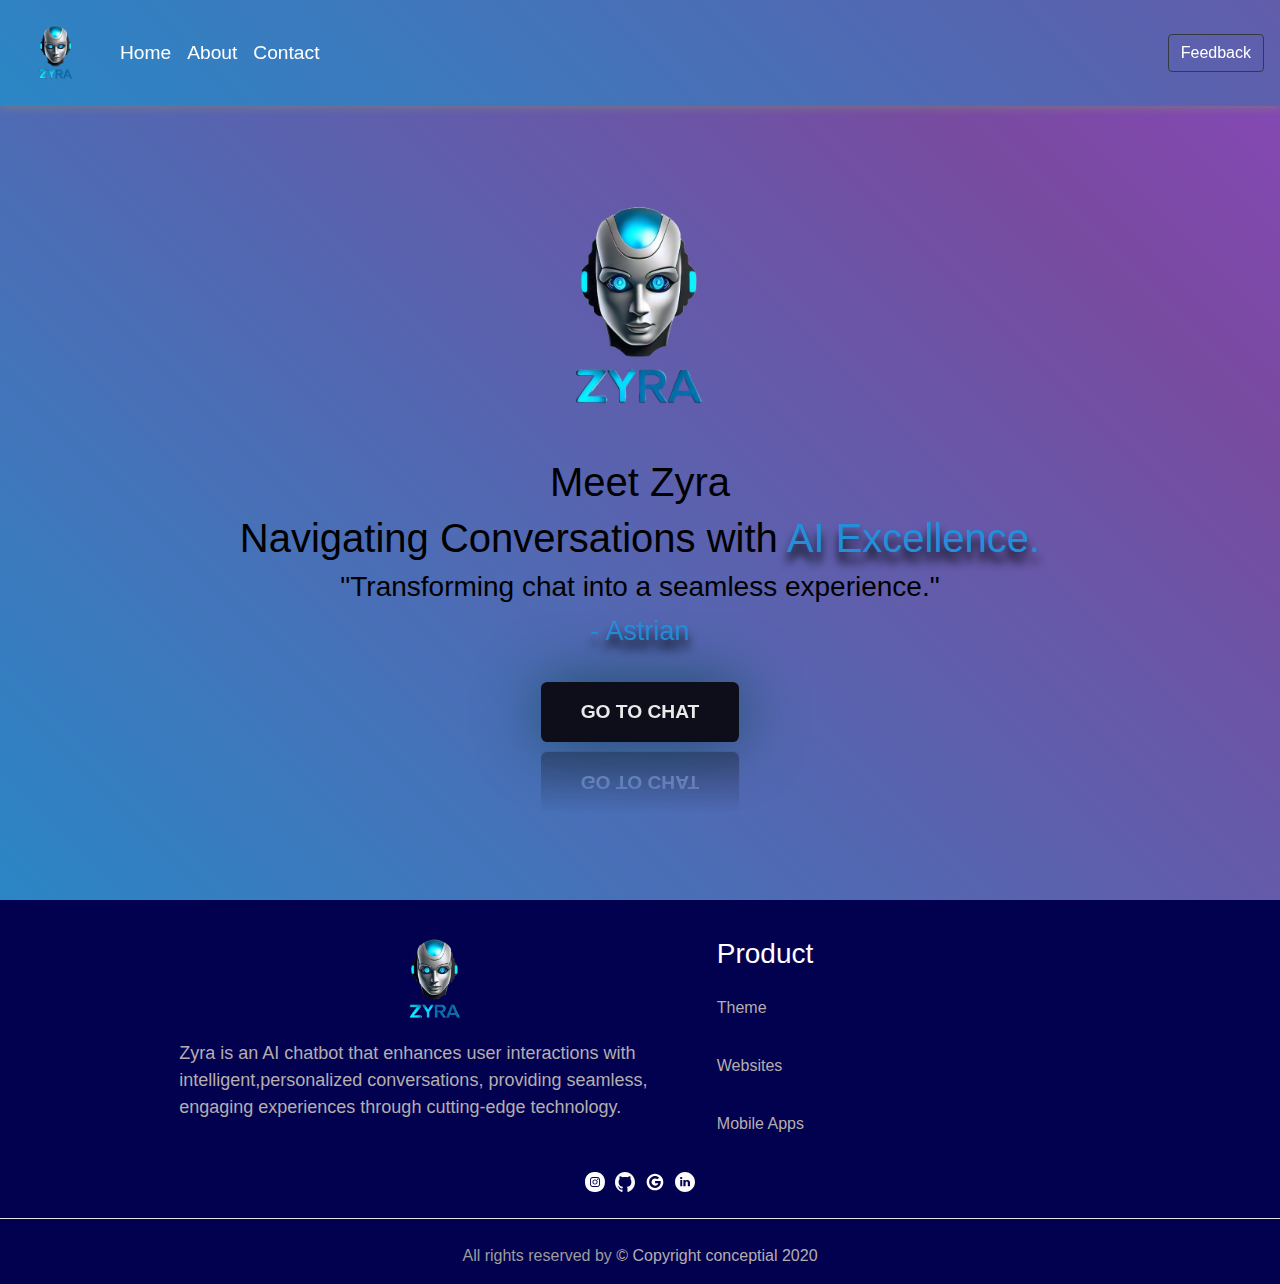
<file: index.html>
<!DOCTYPE html>
<html lang="en">
<head>
    <meta charset="UTF-8">
  
    <meta content="width=device-width, initial-scale=1" name="viewport" />
    <link href="https://stackpath.bootstrapcdn.com/bootstrap/4.5.2/css/bootstrap.min.css" rel="stylesheet">
    <link rel="stylesheet" href="/asset/css/styles.css">
    <link rel="stylesheet" href="/asset/css/footer.css">

    <title>Zyra</title>
</head>
<body>
<header class="main-body"> 
  <nav class="navbar navbar-expand-lg navbar-light bg-light head">
    <a class="navbar-brand a-main" href="#"><img src="/asset/images/img8.png" alt=""></a>
    <button class="navbar-toggler" type="button" data-toggle="collapse" data-target="#navbarSupportedContent" aria-controls="navbarSupportedContent" aria-expanded="false" aria-label="Toggle navigation">
      <span class="navbar-toggler-icon"></span>
    </button>
  
    <div class="collapse navbar-collapse" id="navbarSupportedContent">
      <ul class="navbar-nav mr-auto">
        <li class="nav-item active">
          <a class="nav-link" href="/index.html">Home <span class="sr-only">(current)</span></a>
        </li>
        <li class="nav-item">
          <a class="nav-link" href="/Pages/about.html">About</a>
        </li>
        <li class="nav-item">
          <a class="nav-link" href="/Pages/contact.html">Contact</a>
        </li>
      </ul>
      <form class="form-inline my-2 my-lg-0">
        <button class="btn btn-outline-dark my-2 my-sm-0" type="submit"><a href="/Pages/feedback.html" style="text-decoration: none;">Feedback</a></button>
     </form>
    </div>
</nav>
</header>
<section>
  <div class="section1">
    <img src="/asset/images/img8.png" class="img-fluid" alt="Responsive image">
    <h1>Meet Zyra</h1>
    <h1 class="cl1">Navigating Conversations with <span>AI&nbsp;Excellence.</span></h1>
    <h3>"Transforming chat into a seamless experience."</h3>
    <span id="astro">- Astrian </span>
    <a href="/Pages/chat.html"><button class="btn">
      Go to Chat 
    </button></a>
  </div>

</section>

<footer>
  <div class="main-nihala">
    <div class="up">
      <div class="a">
        <a href="#"><img src="/asset/images/img8.png" alt=""></a>
        <p class="para">Zyra is an AI chatbot that enhances user interactions with intelligent,personalized conversations, providing seamless, engaging experiences through cutting-edge technology.</p>
        <p class="para"></p>
        <p class="para"></p>      
      </div>
      <div class="b">
        <h3>Product</h3>
        <p><a href="/Pages/product.html">Theme</a></p>
        <p><a href="/Pages/product.html">Websites</a></p>
        <p><a href="/Pages/product.html">Mobile Apps</a></p>
      </div>
    </div>
    <div class="d">
        <a href="#"><img src="/asset/images/instagram-f-svgrepo-com.svg" alt=""></a>
        <a href="#"><img src="/asset/images/github-142-svgrepo-com.svg" alt=""></a>
        <a href="#"><img src="/asset/images/google-alt-svgrepo-com.svg" alt=""></a>
        <a href="#"><img src="/asset/images/linkedin-round-svgrepo-com.svg" alt=""></a>
  </div>
  <div class="pad"></div>
  <hr style="margin: 0;">
  <div class="pad"></div>

  <div class="copy"> 
    <p>All rights reserved by <a href="#">© Copyright conceptial 2020</a></p>
  </div>
</div>
</footer>

<script src="https://code.jquery.com/jquery-3.5.1.slim.min.js"></script>
<script src="https://cdn.jsdelivr.net/npm/@popperjs/core@2.9.3/dist/umd/popper.min.js"></script>
<script src="https://stackpath.bootstrapcdn.com/bootstrap/4.5.2/js/bootstrap.min.js"></script>
</body>
</html>
</file>
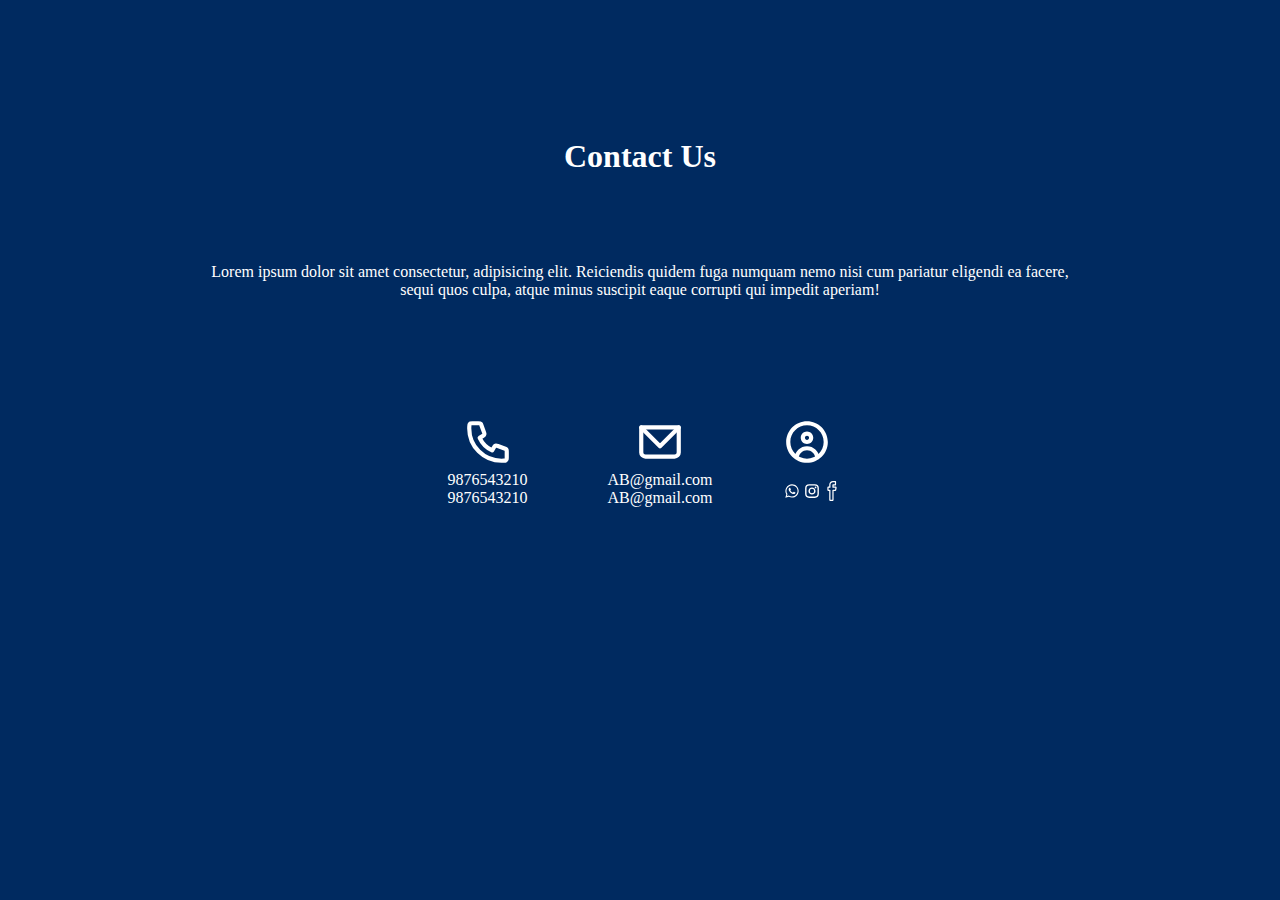
<file: contact.html>
<!DOCTYPE html>
<html lang="en">
<head>
    <meta charset="UTF-8">
    <meta name="viewport" content="width=device-width, initial-scale=1.0">
    <title>Document</title>
    <link rel="stylesheet" href="/assest/css/contact.css">
</head>
<body>
    <div class="main">
        <div class="page">
            <h1>Contact Us</h1>
            <p>Lorem ipsum dolor sit amet consectetur, adipisicing elit. Reiciendis quidem fuga numquam nemo nisi cum pariatur eligendi ea facere, <br> sequi quos culpa, atque minus suscipit eaque corrupti qui impedit aperiam!</p>
             <div class="types">
                <ul class="contacts">
                    <li class="item item1"><svg width="50px" height="50px" viewBox="0 0 24 24" fill="none" xmlns="http://www.w3.org/2000/svg"><g id="SVGRepo_bgCarrier" stroke-width="0"></g><g id="SVGRepo_tracerCarrier" stroke-linecap="round" stroke-linejoin="round"></g><g id="SVGRepo_iconCarrier"> <path d="M3 5.5C3 14.0604 9.93959 21 18.5 21C18.8862 21 19.2691 20.9859 19.6483 20.9581C20.0834 20.9262 20.3009 20.9103 20.499 20.7963C20.663 20.7019 20.8185 20.5345 20.9007 20.364C21 20.1582 21 19.9181 21 19.438V16.6207C21 16.2169 21 16.015 20.9335 15.842C20.8749 15.6891 20.7795 15.553 20.6559 15.4456C20.516 15.324 20.3262 15.255 19.9468 15.117L16.74 13.9509C16.2985 13.7904 16.0777 13.7101 15.8683 13.7237C15.6836 13.7357 15.5059 13.7988 15.3549 13.9058C15.1837 14.0271 15.0629 14.2285 14.8212 14.6314L14 16C11.3501 14.7999 9.2019 12.6489 8 10L9.36863 9.17882C9.77145 8.93713 9.97286 8.81628 10.0942 8.64506C10.2012 8.49408 10.2643 8.31637 10.2763 8.1317C10.2899 7.92227 10.2096 7.70153 10.0491 7.26005L8.88299 4.05321C8.745 3.67376 8.67601 3.48403 8.55442 3.3441C8.44701 3.22049 8.31089 3.12515 8.15802 3.06645C7.98496 3 7.78308 3 7.37932 3H4.56201C4.08188 3 3.84181 3 3.63598 3.09925C3.4655 3.18146 3.29814 3.33701 3.2037 3.50103C3.08968 3.69907 3.07375 3.91662 3.04189 4.35173C3.01413 4.73086 3 5.11378 3 5.5Z" stroke="white" stroke-width="2" stroke-linecap="round" stroke-linejoin="round"></path> </g></svg> <br> 9876543210 <br> 9876543210</li>
                    <li class="item item2"><svg width="50px" height="50px" viewBox="0 0 24 24" fill="none" xmlns="http://www.w3.org/2000/svg"><g id="SVGRepo_bgCarrier" stroke-width="0"></g><g id="SVGRepo_tracerCarrier" stroke-linecap="round" stroke-linejoin="round"></g><g id="SVGRepo_iconCarrier"> <g clip-path="url(#clip0_429_11225)"> <path d="M3 5H21V17C21 18.1046 20.1046 19 19 19H5C3.89543 19 3 18.1046 3 17V5Z" stroke="white"  stroke-width="2" stroke-linecap="round" stroke-linejoin="round"></path> <path d="M3 5L12 14L21 5" stroke="white" stroke-width="2" stroke-linecap="round" stroke-linejoin="round"></path> </g> <defs> <clipPath id="clip0_429_11225"> <rect width="24" height="24" fill="white"></rect> </clipPath> </defs> </g></svg> <br> AB@gmail.com <br> AB@gmail.com</li>
                    <li class="item item3"><svg width="50px" height="50px" viewBox="0 0 24 24" fill="none" xmlns="http://www.w3.org/2000/svg"><g id="SVGRepo_bgCarrier" stroke-width="0"></g><g id="SVGRepo_tracerCarrier" stroke-linecap="round" stroke-linejoin="round"></g><g id="SVGRepo_iconCarrier"> <path d="M6.02958 19.4012C5.97501 19.9508 6.3763 20.4405 6.92589 20.4951C7.47547 20.5497 7.96523 20.1484 8.01979 19.5988L6.02958 19.4012ZM15.9802 19.5988C16.0348 20.1484 16.5245 20.5497 17.0741 20.4951C17.6237 20.4405 18.025 19.9508 17.9704 19.4012L15.9802 19.5988ZM20 12C20 16.4183 16.4183 20 12 20V22C17.5228 22 22 17.5228 22 12H20ZM12 20C7.58172 20 4 16.4183 4 12H2C2 17.5228 6.47715 22 12 22V20ZM4 12C4 7.58172 7.58172 4 12 4V2C6.47715 2 2 6.47715 2 12H4ZM12 4C16.4183 4 20 7.58172 20 12H22C22 6.47715 17.5228 2 12 2V4ZM13 10C13 10.5523 12.5523 11 12 11V13C13.6569 13 15 11.6569 15 10H13ZM12 11C11.4477 11 11 10.5523 11 10H9C9 11.6569 10.3431 13 12 13V11ZM11 10C11 9.44772 11.4477 9 12 9V7C10.3431 7 9 8.34315 9 10H11ZM12 9C12.5523 9 13 9.44772 13 10H15C15 8.34315 13.6569 7 12 7V9ZM8.01979 19.5988C8.22038 17.5785 9.92646 16 12 16V14C8.88819 14 6.33072 16.3681 6.02958 19.4012L8.01979 19.5988ZM12 16C14.0735 16 15.7796 17.5785 15.9802 19.5988L17.9704 19.4012C17.6693 16.3681 15.1118 14 12 14V16Z" fill="white"></path> </g></svg> <br>
                        <ul class="social">
                            <li class="media"><a href=""><svg width="20px" height="20px" viewBox="0 0 24 24" fill="white" xmlns="http://www.w3.org/2000/svg"><g id="SVGRepo_bgCarrier" stroke-width="0"></g><g id="SVGRepo_tracerCarrier" stroke-linecap="round" stroke-linejoin="round"></g><g id="SVGRepo_iconCarrier"> <path d="M17.6 6.31999C16.8669 5.58141 15.9943 4.99596 15.033 4.59767C14.0716 4.19938 13.0406 3.99622 12 3.99999C10.6089 4.00135 9.24248 4.36819 8.03771 5.06377C6.83294 5.75935 5.83208 6.75926 5.13534 7.96335C4.4386 9.16745 4.07046 10.5335 4.06776 11.9246C4.06507 13.3158 4.42793 14.6832 5.12 15.89L4 20L8.2 18.9C9.35975 19.5452 10.6629 19.8891 11.99 19.9C14.0997 19.9001 16.124 19.0668 17.6222 17.5816C19.1205 16.0965 19.9715 14.0796 19.99 11.97C19.983 10.9173 19.7682 9.87634 19.3581 8.9068C18.948 7.93725 18.3505 7.05819 17.6 6.31999ZM12 18.53C10.8177 18.5308 9.65701 18.213 8.64 17.61L8.4 17.46L5.91 18.12L6.57 15.69L6.41 15.44C5.55925 14.0667 5.24174 12.429 5.51762 10.8372C5.7935 9.24545 6.64361 7.81015 7.9069 6.80322C9.1702 5.79628 10.7589 5.28765 12.3721 5.37368C13.9853 5.4597 15.511 6.13441 16.66 7.26999C17.916 8.49818 18.635 10.1735 18.66 11.93C18.6442 13.6859 17.9355 15.3645 16.6882 16.6006C15.441 17.8366 13.756 18.5301 12 18.53ZM15.61 13.59C15.41 13.49 14.44 13.01 14.26 12.95C14.08 12.89 13.94 12.85 13.81 13.05C13.6144 13.3181 13.404 13.5751 13.18 13.82C13.07 13.96 12.95 13.97 12.75 13.82C11.6097 13.3694 10.6597 12.5394 10.06 11.47C9.85 11.12 10.26 11.14 10.64 10.39C10.6681 10.3359 10.6827 10.2759 10.6827 10.215C10.6827 10.1541 10.6681 10.0941 10.64 10.04C10.64 9.93999 10.19 8.95999 10.03 8.56999C9.87 8.17999 9.71 8.23999 9.58 8.22999H9.19C9.08895 8.23154 8.9894 8.25465 8.898 8.29776C8.8066 8.34087 8.72546 8.403 8.66 8.47999C8.43562 8.69817 8.26061 8.96191 8.14676 9.25343C8.03291 9.54495 7.98287 9.85749 8 10.17C8.0627 10.9181 8.34443 11.6311 8.81 12.22C9.6622 13.4958 10.8301 14.5293 12.2 15.22C12.9185 15.6394 13.7535 15.8148 14.58 15.72C14.8552 15.6654 15.1159 15.5535 15.345 15.3915C15.5742 15.2296 15.7667 15.0212 15.91 14.78C16.0428 14.4856 16.0846 14.1583 16.03 13.84C15.94 13.74 15.81 13.69 15.61 13.59Z" fill="white"></path> </g></svg></a></li>
                            <li class="media"><a href=""><svg fill="white" width="20px" height="20px" viewBox="0 0 32 32" xmlns="http://www.w3.org/2000/svg"><g id="SVGRepo_bgCarrier" stroke-width="0"></g><g id="SVGRepo_tracerCarrier" stroke-linecap="round" stroke-linejoin="round"></g><g id="SVGRepo_iconCarrier"><path d="M20.445 5h-8.891A6.559 6.559 0 0 0 5 11.554v8.891A6.559 6.559 0 0 0 11.554 27h8.891a6.56 6.56 0 0 0 6.554-6.555v-8.891A6.557 6.557 0 0 0 20.445 5zm4.342 15.445a4.343 4.343 0 0 1-4.342 4.342h-8.891a4.341 4.341 0 0 1-4.341-4.342v-8.891a4.34 4.34 0 0 1 4.341-4.341h8.891a4.342 4.342 0 0 1 4.341 4.341l.001 8.891z"></path><path d="M16 10.312c-3.138 0-5.688 2.551-5.688 5.688s2.551 5.688 5.688 5.688 5.688-2.551 5.688-5.688-2.55-5.688-5.688-5.688zm0 9.163a3.475 3.475 0 1 1-.001-6.95 3.475 3.475 0 0 1 .001 6.95zM21.7 8.991a1.363 1.363 0 1 1-1.364 1.364c0-.752.51-1.364 1.364-1.364z"></path></g></svg></a></li>
                            <li class="media"><a href=""><svg fill="white" xmlns="http://www.w3.org/2000/svg" preserveAspectRatio="xMidYMid" width="20px" height="20px" viewBox="0 0 14.906 32"><g id="SVGRepo_bgCarrier" stroke-width="0"></g><g id="SVGRepo_tracerCarrier" stroke-linecap="round" stroke-linejoin="round"></g><g id="SVGRepo_iconCarrier"> <path d="M14.874,11.167 L14.262,14.207 C14.062,15.208 13.100,15.992 12.072,15.992 L10.000,15.992 L10.000,30.000 C10.000,31.104 9.159,32.000 8.049,32.000 L5.030,32.000 C3.920,32.000 3.017,31.102 3.017,29.999 L3.017,15.992 L2.011,15.992 C0.901,15.992 -0.002,15.095 -0.002,13.991 L-0.002,10.990 C-0.002,9.887 0.901,8.989 2.011,8.989 L3.017,8.989 L3.017,6.003 C3.017,2.716 5.693,0.041 8.994,0.013 C9.015,0.012 9.033,0.001 9.055,0.001 L13.081,0.001 C13.636,0.001 14.000,0.448 14.000,1.000 L14.000,6.000 C14.000,6.553 13.636,7.004 13.081,7.004 L10.061,7.004 L10.060,8.989 L13.079,8.989 C13.645,8.989 14.167,9.228 14.509,9.644 C14.852,10.059 14.985,10.615 14.874,11.167 ZM9.092,10.990 C9.078,10.991 9.067,10.998 9.053,10.998 L9.053,10.998 C8.497,10.997 8.046,10.549 8.047,9.997 L8.047,9.990 C8.047,9.990 8.047,9.990 8.047,9.990 C8.047,9.990 8.047,9.990 8.047,9.990 L8.049,6.003 C8.049,5.450 8.499,5.003 9.055,5.003 L12.074,5.003 L12.074,2.002 L9.094,2.002 C9.077,2.002 9.063,2.011 9.045,2.011 C6.831,2.011 5.030,3.802 5.030,6.003 L5.030,10.005 C5.030,10.558 4.579,11.006 4.023,11.006 C3.996,11.006 3.973,10.992 3.946,10.990 L2.011,10.990 L2.011,13.991 L4.023,13.991 C4.579,13.991 5.030,14.439 5.030,14.992 C5.030,15.044 5.008,15.088 5.000,15.138 L5.000,30.000 L8.049,29.999 L8.049,15.002 C8.049,14.998 8.047,14.995 8.047,14.992 C8.047,14.439 8.497,13.991 9.053,13.991 L12.072,13.991 C12.145,13.991 12.275,13.886 12.288,13.816 L12.857,10.990 L9.092,10.990 Z"></path> </g></svg></a></li>
                        </ul>
                    </li>
                </ul>
            </div>

        </div>
    </div>
</body>
</html>
</file>
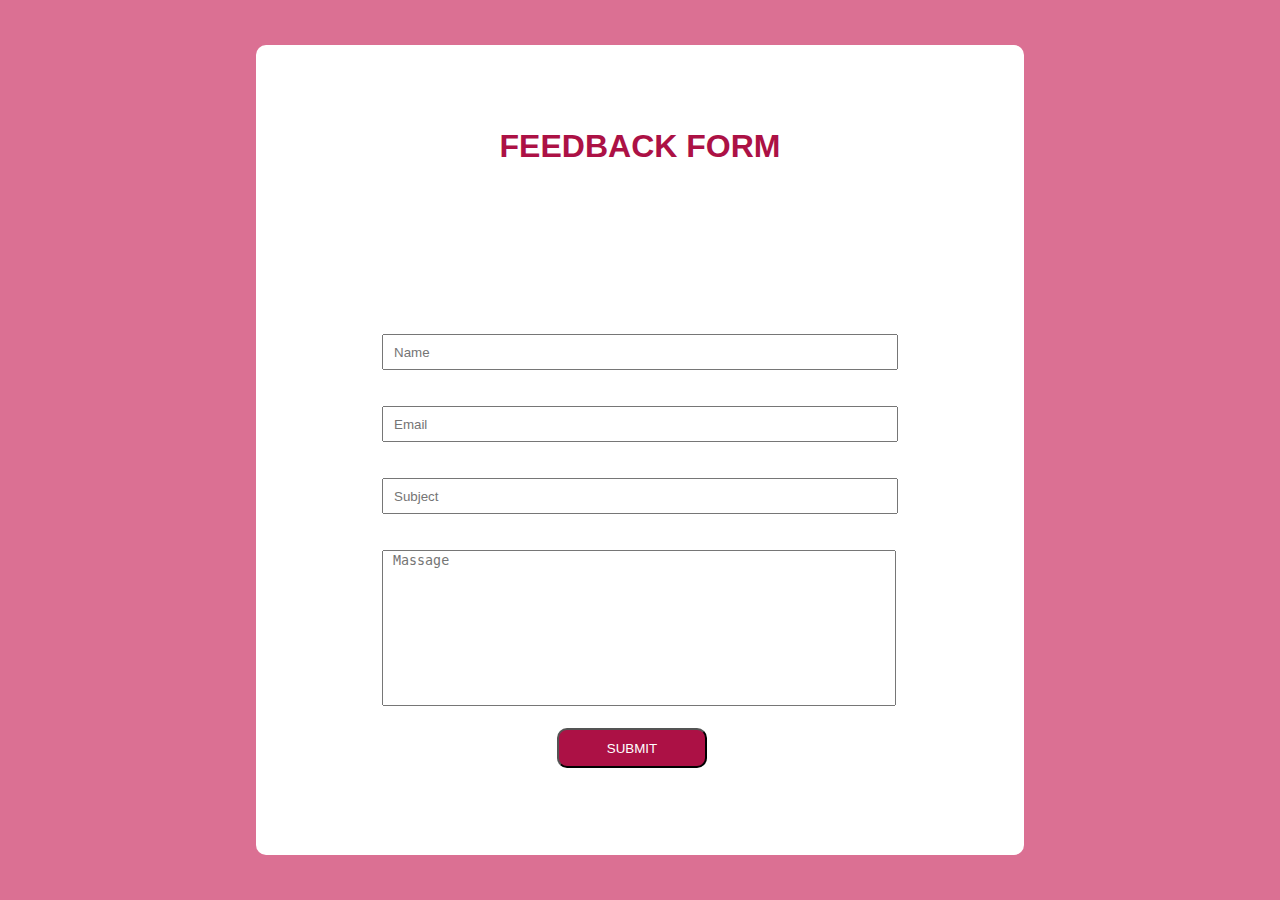
<file: feedback.html>
<!DOCTYPE html>
<html lang="en">
<head>
    <meta charset="UTF-8">
    <meta name="viewport" content="width=device-width, initial-scale=1.0">
    <title>Document</title>
    <link rel="stylesheet" href="/assest/css/feedback.css">
</head>
<body>
    <div class="main">
        <div class="box">
            <div class="form">
                <div class="bar1"><h1>FEEDBACK  FORM</h1></div>
                <div class="bar2">
                    <form>
                        <input class="text" type="text" placeholder="Name"><br><br><br>
                        <input class="text" type="text" placeholder="Email"><br><br><br>
                        <input class="text" type="text" placeholder="Subject"><br><br><br>
                        <textarea name="massage" id="massage" rows="10" placeholder="Massage"></textarea><br><br>
                        <button>SUBMIT</button>

                    </form>
                </div>

            </div>
        </div>
        

    </div>

    
</body>
</html>
</file>
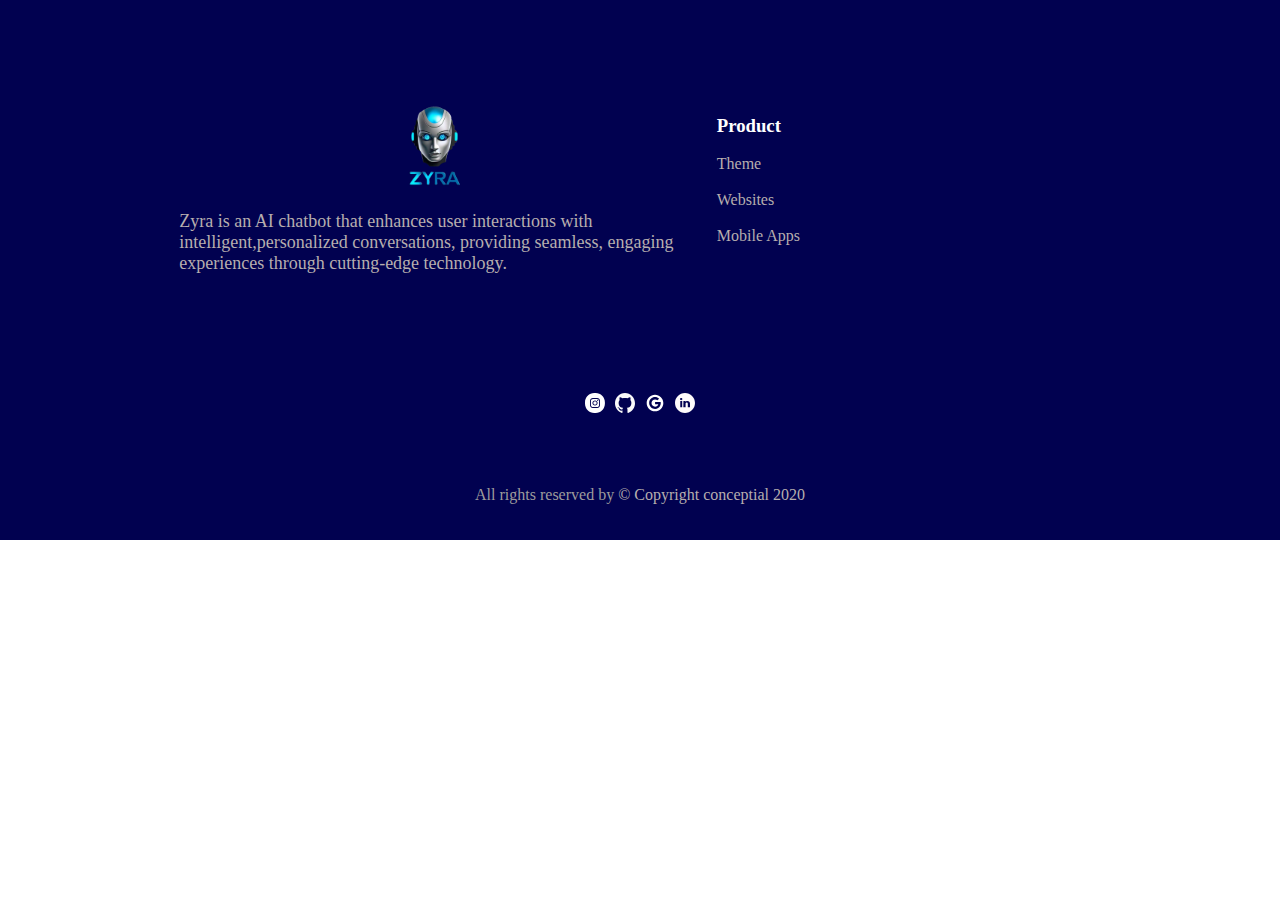
<file: footer.html>
<!DOCTYPE html>
<html lang="en">
<head>
    <meta charset="UTF-8">
    <meta name="viewport" content="width=device-width, initial-scale=1.0">
    <title>Document</title>
    <link rel="stylesheet" href="/assest/css/footer.css">
</head>
<body>
    <div class="main">
        <div class="up">
         <div class="a">
            <a href="#"><img src="/assest/images/img8.png" alt=""></a>
            <p class="para">Zyra is an AI chatbot that enhances user interactions with intelligent,personalized conversations, providing seamless, engaging experiences through cutting-edge technology.</p>
            <p class="para"></p>
            <p class="para"></p>
                 
                   
                  
                  
         </div>
         <div class="b">
            <h3>Product</h3>
            <p><a href="#">Theme</a></p>
            <p><a href="#">Websites</a></p>
            <p><a href="#">Mobile Apps</a></p>
         </div>

        </div>
        
        <div class="d">
            <a href="#"><img src="/assest/images/instagram-f-svgrepo-com.svg" alt=""></a>
            <a href="#"><img src="/assest/images/github-142-svgrepo-com.svg" alt=""></a>
            <a href="#"><img src="/assest/images/google-alt-svgrepo-com.svg" alt=""></a>
            <a href="#"><img src="/assest/images/linkedin-round-svgrepo-com.svg" alt=""></a>
      </div>
      <div class="copy"> <p>All rights reserved by <a href="#">© Copyright conceptial 2020</a></p></div>
    </div>
</body>
</html>
</file>
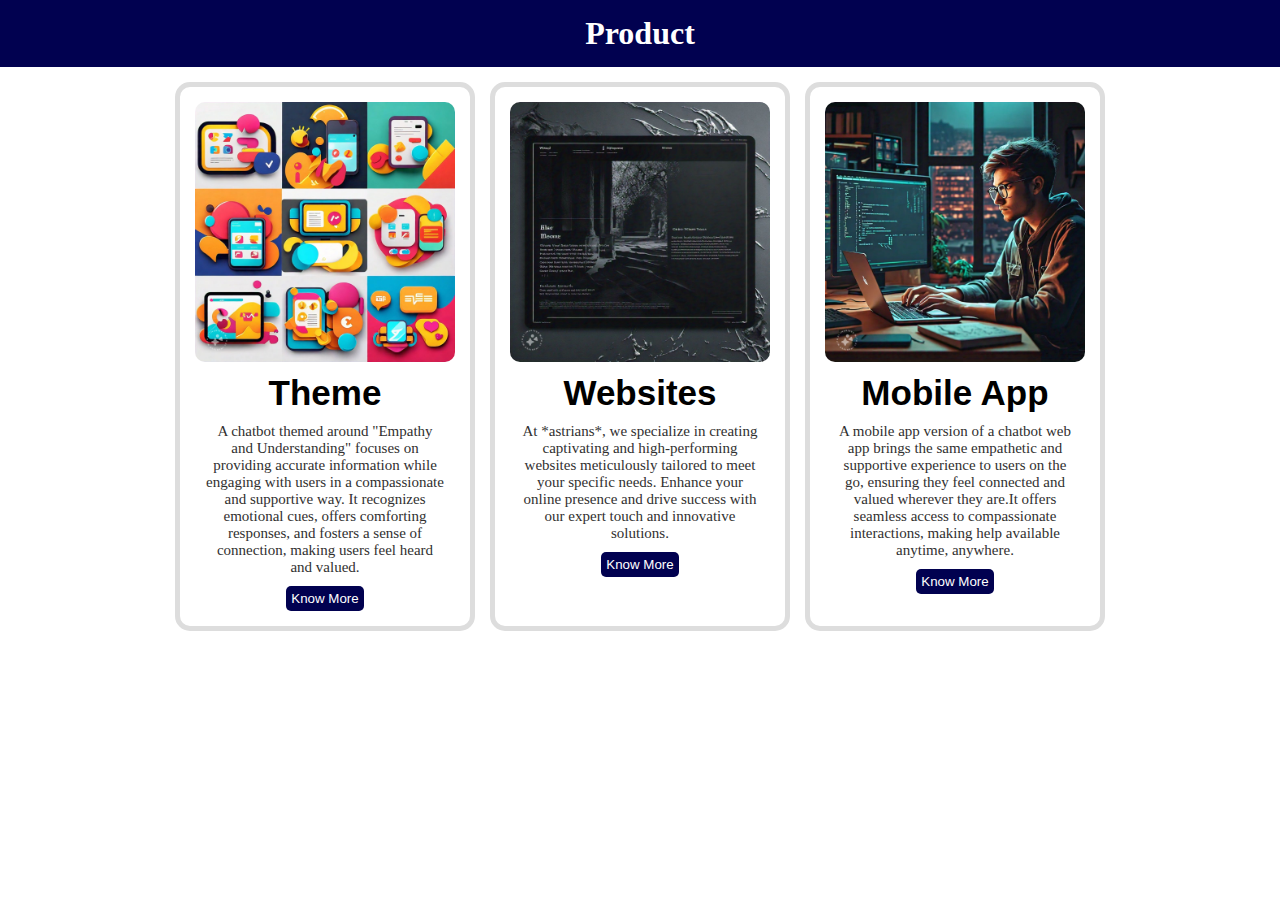
<file: product.html>
<!DOCTYPE html>
<html lang="en">
<head>
    <meta charset="UTF-8">
    <meta name="viewport" content="width=device-width">
    <title>Food Booking</title>
    <link rel="stylesheet" href="/">
    <style>
        * {
    margin: 0;
    padding: 0;
    box-sizing: border-box;
}

.main {
    background-color: rgb(1, 1, 80);
    color: #fff;
    text-align: center;
    padding: 15px;
}

.menu {
    display: flex;
    flex-wrap: wrap;
    justify-content: center;
    padding: 15px;
    gap: 15px;
}

.menu-item {
    border: 5px solid #ddd;
    border-radius: 15px;
    overflow: hidden;
    width: 300px;
    text-align: center;
    padding: 15px;
}

.menu-item img {
    width: 100%;
    border-radius: 10px;
}

.menu-item h2 {
    margin: 7px;
    font-size: 35px;
    font-family: 'Gill Sans', 'Gill Sans MT', Calibri, 'Trebuchet MS', sans-serif;
}

.menu-item p {
    font-size: 15px;
    margin: 10px;
    color: rgb(49, 48, 48);
}



button {
    background-color: rgb(1, 1, 80);
    border: none;
    color: #fff;
    padding:5px;
    border-radius: 5px;
    cursor: pointer;
}

@media (width < 750px) {
    .menu {
        flex-direction: column;
        align-items: center;
    }

    .menu-item {
        width: 100%;
    }
}
@media (width>425px) and (width< 1000px) {
    .menu-item3{
        width: 70%;
    }
}

    </style>

</head>
<body>
    <div class="main">
        <h1>Product</h1>
    </div>
    
    <div class="menu">
        <div class="menu-item">
            <img src="/assest/images/pic1.jpg" alt="">
            <h2>Theme</h2>
            <p>A chatbot themed around "Empathy and Understanding" focuses on providing accurate information while engaging with users in a compassionate and supportive way. It recognizes emotional cues, offers comforting responses, and fosters a sense of connection, making users feel heard and valued.
            </p>
           
            <button>Know More</button>
        </div>
        <div class="menu-item">
            <img src="/assest/images/pic2.jpg" alt="">
            <h2>Websites</h2>
            <p>At *astrians*, we specialize in creating captivating and high-performing websites meticulously tailored to meet your specific needs. Enhance your online presence and drive success with our expert touch and innovative solutions.
            </p>
            
            <button>Know More</button>
        </div>
        <div class="menu-item menu-item3">
            <img src="/assest/images/pic3.jpg" alt="">
            <h2>Mobile App</h2>
            <p>A mobile app version of a chatbot web app brings the same empathetic and supportive experience to users on the go, ensuring they feel connected and valued wherever they are.It offers seamless access to compassionate interactions, making help available anytime, anywhere.</p>
            
            <button>Know More</button>
            
        </div>
    </div>
    
</body>
</html>
</file>
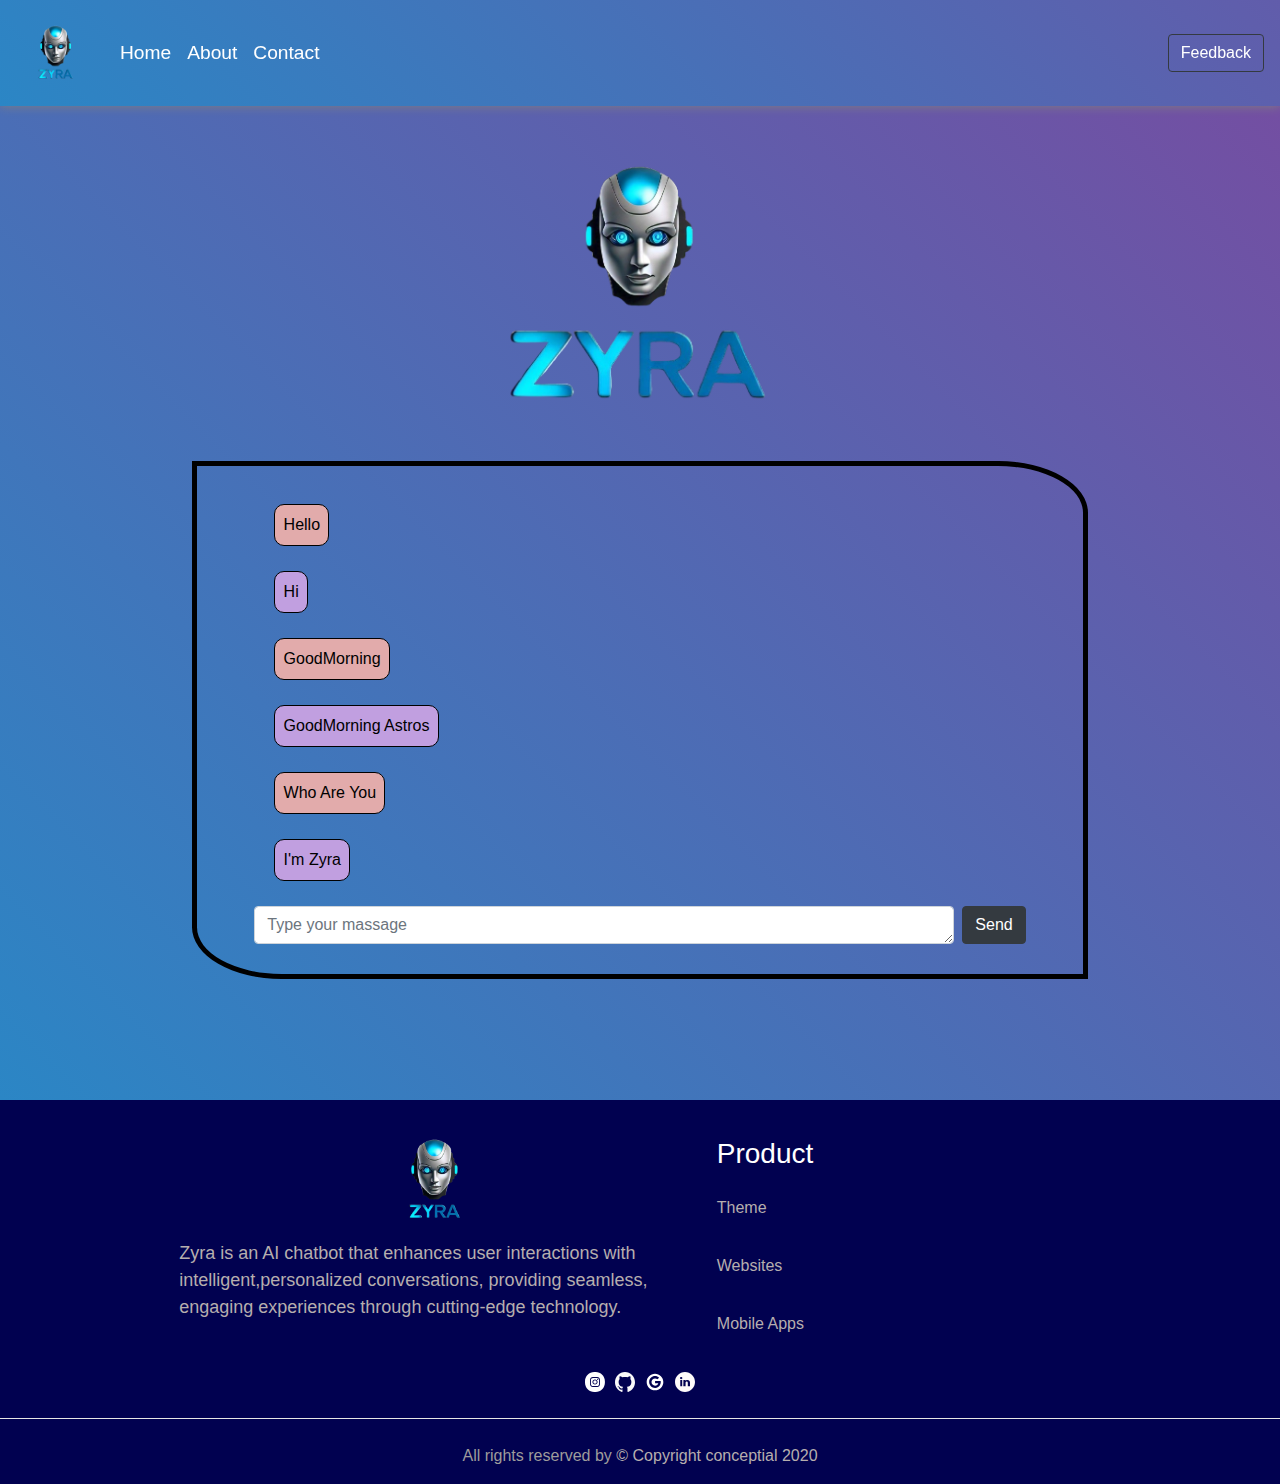
<file: Pages/chat.html>
<!DOCTYPE html>
<html lang="en">
<head>
    <meta charset="UTF-8">
  
    <meta content="width=device-width, initial-scale=1" name="viewport" />
    <link href="https://stackpath.bootstrapcdn.com/bootstrap/4.5.2/css/bootstrap.min.css" rel="stylesheet">
    <link rel="stylesheet" href="/asset/css/styles.css">
    <link rel="stylesheet" href="/asset/css/footer.css">


    <title>Zyra</title>
</head>
<body>
  <header class="main-body"> 
    <nav class="navbar navbar-expand-lg navbar-light bg-light head">
      <a class="navbar-brand a-main" href="#"><img src="/asset/images/img8.png" alt=""></a>
      <button class="navbar-toggler" type="button" data-toggle="collapse" data-target="#navbarSupportedContent" aria-controls="navbarSupportedContent" aria-expanded="false" aria-label="Toggle navigation">
        <span class="navbar-toggler-icon"></span>
      </button>
    
      <div class="collapse navbar-collapse" id="navbarSupportedContent">
        <ul class="navbar-nav mr-auto">
          <li class="nav-item active">
            <a class="nav-link" href="/index.html">Home <span class="sr-only">(current)</span></a>
          </li>
          <li class="nav-item">
            <a class="nav-link" href="/Pages/about.html">About</a>
          </li>
          <li class="nav-item">
            <a class="nav-link" href="/Pages/contact.html">Contact</a>
          </li>
        </ul>
        <form class="form-inline my-2 my-lg-0">
          <button class="btn btn-outline-dark my-2 my-sm-0" type="submit"><a href="/Pages/feedback.html" style="text-decoration: none;">Feedback</a></button>
       </form>
      </div>
  </nav>
  </header>
<section class="section2">
  <div class="logo11">
    <img src="/asset/login/img5-removebg-preview.png" alt="">
   </div>
  <div class="logo12">
    <img src="/asset/login/img3-removebg-preview.png" alt="">
   </div>
  <div class="box-main">
   <div class="chat">
    <div class="list1">
      <ul>
        <li style="background-color: rgb(226, 171, 171);">Hello</li>
        <li style="background-color: rgb(193, 159, 224);"">Hi</li>
        <li style="background-color: rgb(226, 171, 171);">GoodMorning</li>
        <li style="background-color: rgb(193, 159, 224);">GoodMorning Astros</li>
        <li style="background-color: rgb(226, 171, 171);">Who Are You</li>
        <li style="background-color: rgb(193, 159, 224);">I'm Zyra </li>

      </ul>
    </div>
    <div class="list2">
      <ul> 
      </ul>
      
    </div>
   </div>
    <div class="massage-box">
        <form class="form-inline my-2 my-lg-0 form2">
          <textarea name="massage" id="massage" rows="1" class="form-control mr-sm-2" type="submit" aria-label="submit" placeholder="Type your massage" ></textarea>
          <button class="btn btn-dark my-2 my-sm-0" type="submit">Send</button>
        </form>
    </div>
  </div>
</section>


<footer>
  <div class="main-nihala">
    <div class="up">
      <div class="a">
        <a href="#"><img src="/asset/images/img8.png" alt=""></a>
        <p class="para">Zyra is an AI chatbot that enhances user interactions with intelligent,personalized conversations, providing seamless, engaging experiences through cutting-edge technology.</p>
        <p class="para"></p>
        <p class="para"></p>      
      </div>
      <div class="b">
        <h3>Product</h3>
        <p><a href="/Pages/product.html">Theme</a></p>
        <p><a href="/Pages/product.html">Websites</a></p>
        <p><a href="/Pages/product.html">Mobile Apps</a></p>
      </div>
    </div>
    <div class="d">
        <a href="#"><img src="/asset/images/instagram-f-svgrepo-com.svg" alt=""></a>
        <a href="#"><img src="/asset/images/github-142-svgrepo-com.svg" alt=""></a>
        <a href="#"><img src="/asset/images/google-alt-svgrepo-com.svg" alt=""></a>
        <a href="#"><img src="/asset/images/linkedin-round-svgrepo-com.svg" alt=""></a>
  </div>
  <div class="pad"></div>
  <hr style="margin: 0;">
  <div class="pad"></div>

  <div class="copy"> 
    <p>All rights reserved by <a href="#">© Copyright conceptial 2020</a></p>
  </div>
</div>
</footer>
<script src="https://code.jquery.com/jquery-3.5.1.slim.min.js"></script>
<script src="https://cdn.jsdelivr.net/npm/@popperjs/core@2.9.3/dist/umd/popper.min.js"></script>
<script src="https://stackpath.bootstrapcdn.com/bootstrap/4.5.2/js/bootstrap.min.js"></script>
</body>
</html>
</file>
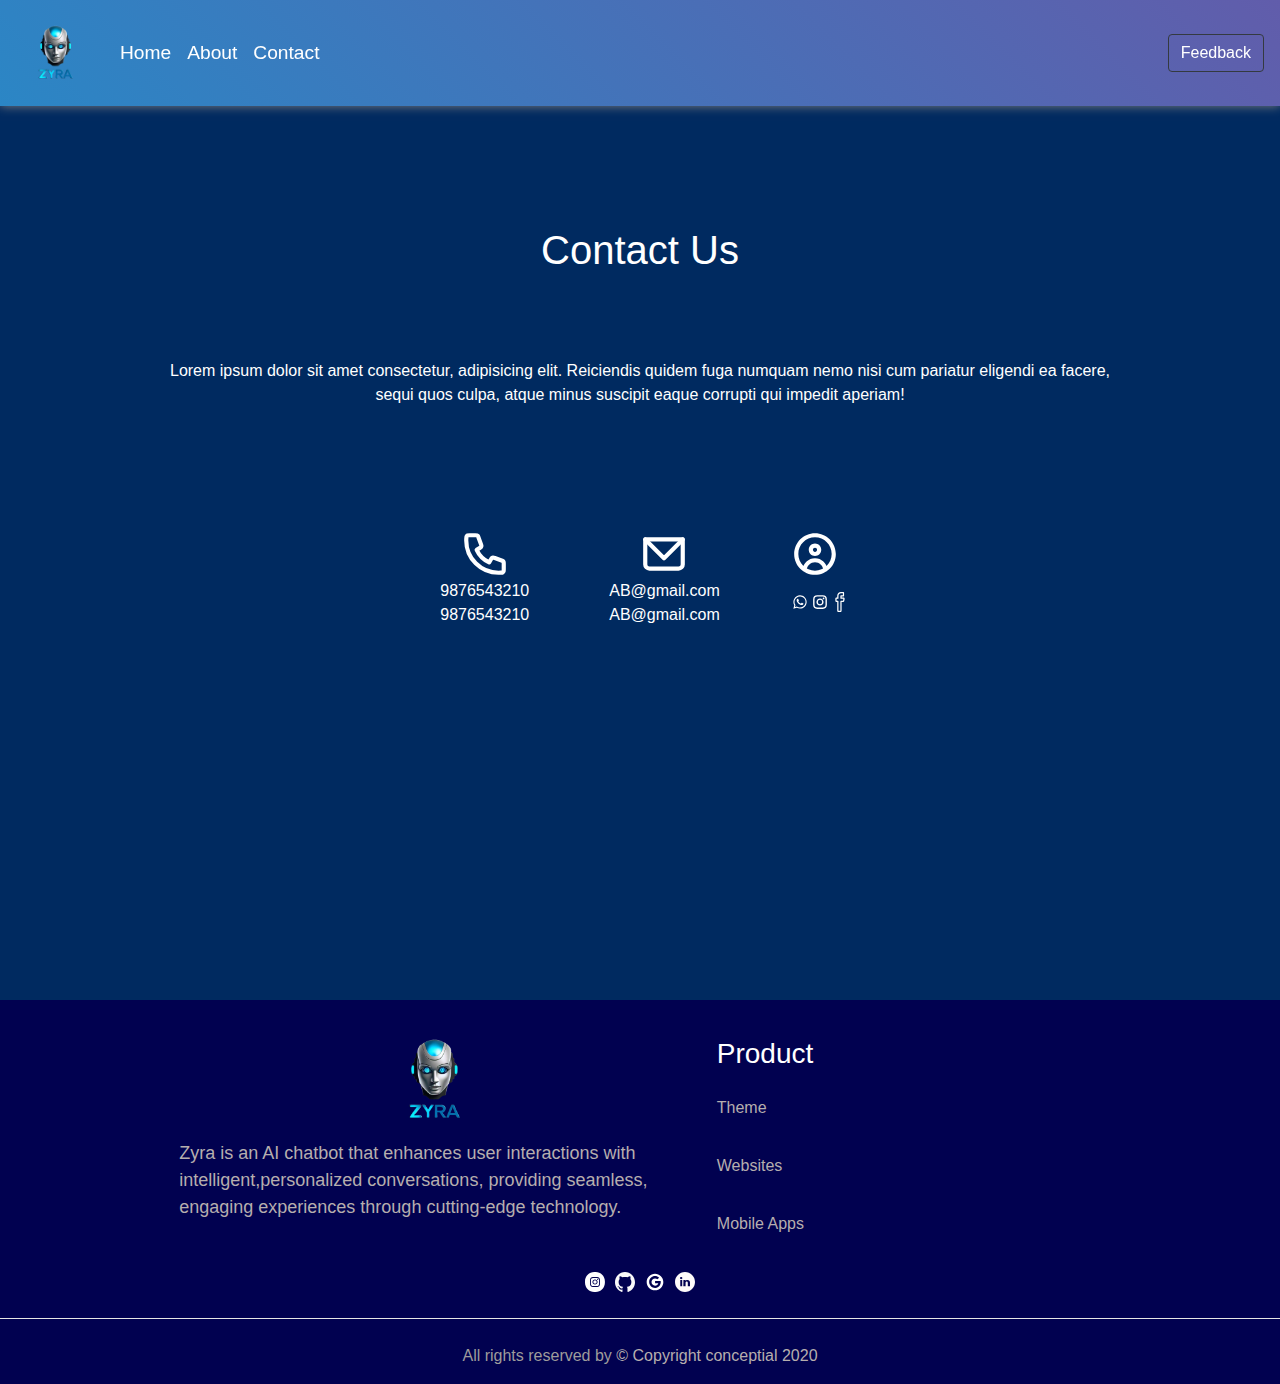
<file: Pages/contact.html>
<!DOCTYPE html>
<html lang="en">
<head>
    <meta charset="UTF-8">
    <meta name="viewport" content="width=device-width, initial-scale=1.0">
    <link href="https://stackpath.bootstrapcdn.com/bootstrap/4.5.2/css/bootstrap.min.css" rel="stylesheet">

    <title>Document</title>
    <link rel="stylesheet" href="/asset/css/contact.css">
    <link rel="stylesheet" href="/asset/css/footer.css">
    <link rel="stylesheet" href="/asset/css/styles.css">
</head>
<body>
  <header class="main-body"> 
    <nav class="navbar navbar-expand-lg navbar-light bg-light head">
      <a class="navbar-brand a-main" href="#"><img src="/asset/images/img8.png" alt=""></a>
      <button class="navbar-toggler" type="button" data-toggle="collapse" data-target="#navbarSupportedContent" aria-controls="navbarSupportedContent" aria-expanded="false" aria-label="Toggle navigation">
        <span class="navbar-toggler-icon"></span>
      </button>
    
      <div class="collapse navbar-collapse" id="navbarSupportedContent">
        <ul class="navbar-nav mr-auto">
          <li class="nav-item active">
            <a class="nav-link" href="/index.html">Home <span class="sr-only">(current)</span></a>
          </li>
          <li class="nav-item">
            <a class="nav-link" href="/Pages/about.html">About</a>
          </li>
          <li class="nav-item">
            <a class="nav-link" href="/Pages/contact.html">Contact</a>
          </li>
        </ul>
        <form class="form-inline my-2 my-lg-0">
          <button class="btn btn-outline-dark my-2 my-sm-0" type="submit"><a href="/Pages/feedback.html" style="text-decoration: none;">Feedback</a></button>
       </form>
      </div>
  </nav>
  </header>


<section class="abhi">
    <div class="main">
        <div class="page">
            <h1>Contact Us</h1>
            <p>Lorem ipsum dolor sit amet consectetur, adipisicing elit. Reiciendis quidem fuga numquam nemo nisi cum pariatur eligendi ea facere, <br> sequi quos culpa, atque minus suscipit eaque corrupti qui impedit aperiam!</p>
            <div class="types">
                <ul class="contacts">
                    <li class="item item1"><svg width="50px" height="50px" viewBox="0 0 24 24" fill="none" xmlns="http://www.w3.org/2000/svg"><g id="SVGRepo_bgCarrier" stroke-width="0"></g><g id="SVGRepo_tracerCarrier" stroke-linecap="round" stroke-linejoin="round"></g><g id="SVGRepo_iconCarrier"> <path d="M3 5.5C3 14.0604 9.93959 21 18.5 21C18.8862 21 19.2691 20.9859 19.6483 20.9581C20.0834 20.9262 20.3009 20.9103 20.499 20.7963C20.663 20.7019 20.8185 20.5345 20.9007 20.364C21 20.1582 21 19.9181 21 19.438V16.6207C21 16.2169 21 16.015 20.9335 15.842C20.8749 15.6891 20.7795 15.553 20.6559 15.4456C20.516 15.324 20.3262 15.255 19.9468 15.117L16.74 13.9509C16.2985 13.7904 16.0777 13.7101 15.8683 13.7237C15.6836 13.7357 15.5059 13.7988 15.3549 13.9058C15.1837 14.0271 15.0629 14.2285 14.8212 14.6314L14 16C11.3501 14.7999 9.2019 12.6489 8 10L9.36863 9.17882C9.77145 8.93713 9.97286 8.81628 10.0942 8.64506C10.2012 8.49408 10.2643 8.31637 10.2763 8.1317C10.2899 7.92227 10.2096 7.70153 10.0491 7.26005L8.88299 4.05321C8.745 3.67376 8.67601 3.48403 8.55442 3.3441C8.44701 3.22049 8.31089 3.12515 8.15802 3.06645C7.98496 3 7.78308 3 7.37932 3H4.56201C4.08188 3 3.84181 3 3.63598 3.09925C3.4655 3.18146 3.29814 3.33701 3.2037 3.50103C3.08968 3.69907 3.07375 3.91662 3.04189 4.35173C3.01413 4.73086 3 5.11378 3 5.5Z" stroke="white" stroke-width="2" stroke-linecap="round" stroke-linejoin="round"></path> </g></svg> <br> 9876543210 <br> 9876543210</li>
                    <li class="item item2"><svg width="50px" height="50px" viewBox="0 0 24 24" fill="none" xmlns="http://www.w3.org/2000/svg"><g id="SVGRepo_bgCarrier" stroke-width="0"></g><g id="SVGRepo_tracerCarrier" stroke-linecap="round" stroke-linejoin="round"></g><g id="SVGRepo_iconCarrier"> <g clip-path="url(#clip0_429_11225)"> <path d="M3 5H21V17C21 18.1046 20.1046 19 19 19H5C3.89543 19 3 18.1046 3 17V5Z" stroke="white"  stroke-width="2" stroke-linecap="round" stroke-linejoin="round"></path> <path d="M3 5L12 14L21 5" stroke="white" stroke-width="2" stroke-linecap="round" stroke-linejoin="round"></path> </g> <defs> <clipPath id="clip0_429_11225"> <rect width="24" height="24" fill="white"></rect> </clipPath> </defs> </g></svg> <br> AB@gmail.com <br> AB@gmail.com</li>
                    <li class="item item3"><svg width="50px" height="50px" viewBox="0 0 24 24" fill="none" xmlns="http://www.w3.org/2000/svg"><g id="SVGRepo_bgCarrier" stroke-width="0"></g><g id="SVGRepo_tracerCarrier" stroke-linecap="round" stroke-linejoin="round"></g><g id="SVGRepo_iconCarrier"> <path d="M6.02958 19.4012C5.97501 19.9508 6.3763 20.4405 6.92589 20.4951C7.47547 20.5497 7.96523 20.1484 8.01979 19.5988L6.02958 19.4012ZM15.9802 19.5988C16.0348 20.1484 16.5245 20.5497 17.0741 20.4951C17.6237 20.4405 18.025 19.9508 17.9704 19.4012L15.9802 19.5988ZM20 12C20 16.4183 16.4183 20 12 20V22C17.5228 22 22 17.5228 22 12H20ZM12 20C7.58172 20 4 16.4183 4 12H2C2 17.5228 6.47715 22 12 22V20ZM4 12C4 7.58172 7.58172 4 12 4V2C6.47715 2 2 6.47715 2 12H4ZM12 4C16.4183 4 20 7.58172 20 12H22C22 6.47715 17.5228 2 12 2V4ZM13 10C13 10.5523 12.5523 11 12 11V13C13.6569 13 15 11.6569 15 10H13ZM12 11C11.4477 11 11 10.5523 11 10H9C9 11.6569 10.3431 13 12 13V11ZM11 10C11 9.44772 11.4477 9 12 9V7C10.3431 7 9 8.34315 9 10H11ZM12 9C12.5523 9 13 9.44772 13 10H15C15 8.34315 13.6569 7 12 7V9ZM8.01979 19.5988C8.22038 17.5785 9.92646 16 12 16V14C8.88819 14 6.33072 16.3681 6.02958 19.4012L8.01979 19.5988ZM12 16C14.0735 16 15.7796 17.5785 15.9802 19.5988L17.9704 19.4012C17.6693 16.3681 15.1118 14 12 14V16Z" fill="white"></path> </g></svg> <br>
                        <ul class="social">
                            <li class="media"><a href=""><svg width="20px" height="20px" viewBox="0 0 24 24" fill="white" xmlns="http://www.w3.org/2000/svg"><g id="SVGRepo_bgCarrier" stroke-width="0"></g><g id="SVGRepo_tracerCarrier" stroke-linecap="round" stroke-linejoin="round"></g><g id="SVGRepo_iconCarrier"> <path d="M17.6 6.31999C16.8669 5.58141 15.9943 4.99596 15.033 4.59767C14.0716 4.19938 13.0406 3.99622 12 3.99999C10.6089 4.00135 9.24248 4.36819 8.03771 5.06377C6.83294 5.75935 5.83208 6.75926 5.13534 7.96335C4.4386 9.16745 4.07046 10.5335 4.06776 11.9246C4.06507 13.3158 4.42793 14.6832 5.12 15.89L4 20L8.2 18.9C9.35975 19.5452 10.6629 19.8891 11.99 19.9C14.0997 19.9001 16.124 19.0668 17.6222 17.5816C19.1205 16.0965 19.9715 14.0796 19.99 11.97C19.983 10.9173 19.7682 9.87634 19.3581 8.9068C18.948 7.93725 18.3505 7.05819 17.6 6.31999ZM12 18.53C10.8177 18.5308 9.65701 18.213 8.64 17.61L8.4 17.46L5.91 18.12L6.57 15.69L6.41 15.44C5.55925 14.0667 5.24174 12.429 5.51762 10.8372C5.7935 9.24545 6.64361 7.81015 7.9069 6.80322C9.1702 5.79628 10.7589 5.28765 12.3721 5.37368C13.9853 5.4597 15.511 6.13441 16.66 7.26999C17.916 8.49818 18.635 10.1735 18.66 11.93C18.6442 13.6859 17.9355 15.3645 16.6882 16.6006C15.441 17.8366 13.756 18.5301 12 18.53ZM15.61 13.59C15.41 13.49 14.44 13.01 14.26 12.95C14.08 12.89 13.94 12.85 13.81 13.05C13.6144 13.3181 13.404 13.5751 13.18 13.82C13.07 13.96 12.95 13.97 12.75 13.82C11.6097 13.3694 10.6597 12.5394 10.06 11.47C9.85 11.12 10.26 11.14 10.64 10.39C10.6681 10.3359 10.6827 10.2759 10.6827 10.215C10.6827 10.1541 10.6681 10.0941 10.64 10.04C10.64 9.93999 10.19 8.95999 10.03 8.56999C9.87 8.17999 9.71 8.23999 9.58 8.22999H9.19C9.08895 8.23154 8.9894 8.25465 8.898 8.29776C8.8066 8.34087 8.72546 8.403 8.66 8.47999C8.43562 8.69817 8.26061 8.96191 8.14676 9.25343C8.03291 9.54495 7.98287 9.85749 8 10.17C8.0627 10.9181 8.34443 11.6311 8.81 12.22C9.6622 13.4958 10.8301 14.5293 12.2 15.22C12.9185 15.6394 13.7535 15.8148 14.58 15.72C14.8552 15.6654 15.1159 15.5535 15.345 15.3915C15.5742 15.2296 15.7667 15.0212 15.91 14.78C16.0428 14.4856 16.0846 14.1583 16.03 13.84C15.94 13.74 15.81 13.69 15.61 13.59Z" fill="white"></path> </g></svg></a></li>
                            <li class="media"><a href=""><svg fill="white" width="20px" height="20px" viewBox="0 0 32 32" xmlns="http://www.w3.org/2000/svg"><g id="SVGRepo_bgCarrier" stroke-width="0"></g><g id="SVGRepo_tracerCarrier" stroke-linecap="round" stroke-linejoin="round"></g><g id="SVGRepo_iconCarrier"><path d="M20.445 5h-8.891A6.559 6.559 0 0 0 5 11.554v8.891A6.559 6.559 0 0 0 11.554 27h8.891a6.56 6.56 0 0 0 6.554-6.555v-8.891A6.557 6.557 0 0 0 20.445 5zm4.342 15.445a4.343 4.343 0 0 1-4.342 4.342h-8.891a4.341 4.341 0 0 1-4.341-4.342v-8.891a4.34 4.34 0 0 1 4.341-4.341h8.891a4.342 4.342 0 0 1 4.341 4.341l.001 8.891z"></path><path d="M16 10.312c-3.138 0-5.688 2.551-5.688 5.688s2.551 5.688 5.688 5.688 5.688-2.551 5.688-5.688-2.55-5.688-5.688-5.688zm0 9.163a3.475 3.475 0 1 1-.001-6.95 3.475 3.475 0 0 1 .001 6.95zM21.7 8.991a1.363 1.363 0 1 1-1.364 1.364c0-.752.51-1.364 1.364-1.364z"></path></g></svg></a></li>
                            <li class="media"><a href=""><svg fill="white" xmlns="http://www.w3.org/2000/svg" preserveAspectRatio="xMidYMid" width="20px" height="20px" viewBox="0 0 14.906 32"><g id="SVGRepo_bgCarrier" stroke-width="0"></g><g id="SVGRepo_tracerCarrier" stroke-linecap="round" stroke-linejoin="round"></g><g id="SVGRepo_iconCarrier"> <path d="M14.874,11.167 L14.262,14.207 C14.062,15.208 13.100,15.992 12.072,15.992 L10.000,15.992 L10.000,30.000 C10.000,31.104 9.159,32.000 8.049,32.000 L5.030,32.000 C3.920,32.000 3.017,31.102 3.017,29.999 L3.017,15.992 L2.011,15.992 C0.901,15.992 -0.002,15.095 -0.002,13.991 L-0.002,10.990 C-0.002,9.887 0.901,8.989 2.011,8.989 L3.017,8.989 L3.017,6.003 C3.017,2.716 5.693,0.041 8.994,0.013 C9.015,0.012 9.033,0.001 9.055,0.001 L13.081,0.001 C13.636,0.001 14.000,0.448 14.000,1.000 L14.000,6.000 C14.000,6.553 13.636,7.004 13.081,7.004 L10.061,7.004 L10.060,8.989 L13.079,8.989 C13.645,8.989 14.167,9.228 14.509,9.644 C14.852,10.059 14.985,10.615 14.874,11.167 ZM9.092,10.990 C9.078,10.991 9.067,10.998 9.053,10.998 L9.053,10.998 C8.497,10.997 8.046,10.549 8.047,9.997 L8.047,9.990 C8.047,9.990 8.047,9.990 8.047,9.990 C8.047,9.990 8.047,9.990 8.047,9.990 L8.049,6.003 C8.049,5.450 8.499,5.003 9.055,5.003 L12.074,5.003 L12.074,2.002 L9.094,2.002 C9.077,2.002 9.063,2.011 9.045,2.011 C6.831,2.011 5.030,3.802 5.030,6.003 L5.030,10.005 C5.030,10.558 4.579,11.006 4.023,11.006 C3.996,11.006 3.973,10.992 3.946,10.990 L2.011,10.990 L2.011,13.991 L4.023,13.991 C4.579,13.991 5.030,14.439 5.030,14.992 C5.030,15.044 5.008,15.088 5.000,15.138 L5.000,30.000 L8.049,29.999 L8.049,15.002 C8.049,14.998 8.047,14.995 8.047,14.992 C8.047,14.439 8.497,13.991 9.053,13.991 L12.072,13.991 C12.145,13.991 12.275,13.886 12.288,13.816 L12.857,10.990 L9.092,10.990 Z"></path> </g></svg></a></li>
                        </ul>
                    </li>
                </ul>
            </div>
        </div>
    </div>
</section>
<footer>
  <div class="main-nihala">
    <div class="up">
      <div class="a">
        <a href="#"><img src="/asset/images/img8.png" alt=""></a>
        <p class="para">Zyra is an AI chatbot that enhances user interactions with intelligent,personalized conversations, providing seamless, engaging experiences through cutting-edge technology.</p>
        <p class="para"></p>
        <p class="para"></p>      
      </div>
      <div class="b">
        <h3>Product</h3>
        <p><a href="/Pages/product.html">Theme</a></p>
        <p><a href="/Pages/product.html">Websites</a></p>
        <p><a href="/Pages/product.html">Mobile Apps</a></p>
      </div>
    </div>
    <div class="d">
        <a href="#"><img src="/asset/images/instagram-f-svgrepo-com.svg" alt=""></a>
        <a href="#"><img src="/asset/images/github-142-svgrepo-com.svg" alt=""></a>
        <a href="#"><img src="/asset/images/google-alt-svgrepo-com.svg" alt=""></a>
        <a href="#"><img src="/asset/images/linkedin-round-svgrepo-com.svg" alt=""></a>
  </div>
  <div class="pad"></div>
  <hr style="margin: 0;">
  <div class="pad"></div>

  <div class="copy"> 
    <p>All rights reserved by <a href="#">© Copyright conceptial 2020</a></p>
  </div>
</div>
</footer>
      <script src="https://code.jquery.com/jquery-3.5.1.slim.min.js"></script>
      <script src="https://cdn.jsdelivr.net/npm/@popperjs/core@2.9.3/dist/umd/popper.min.js"></script>
      <script src="https://stackpath.bootstrapcdn.com/bootstrap/4.5.2/js/bootstrap.min.js"></script>
</body>
</html>
</file>
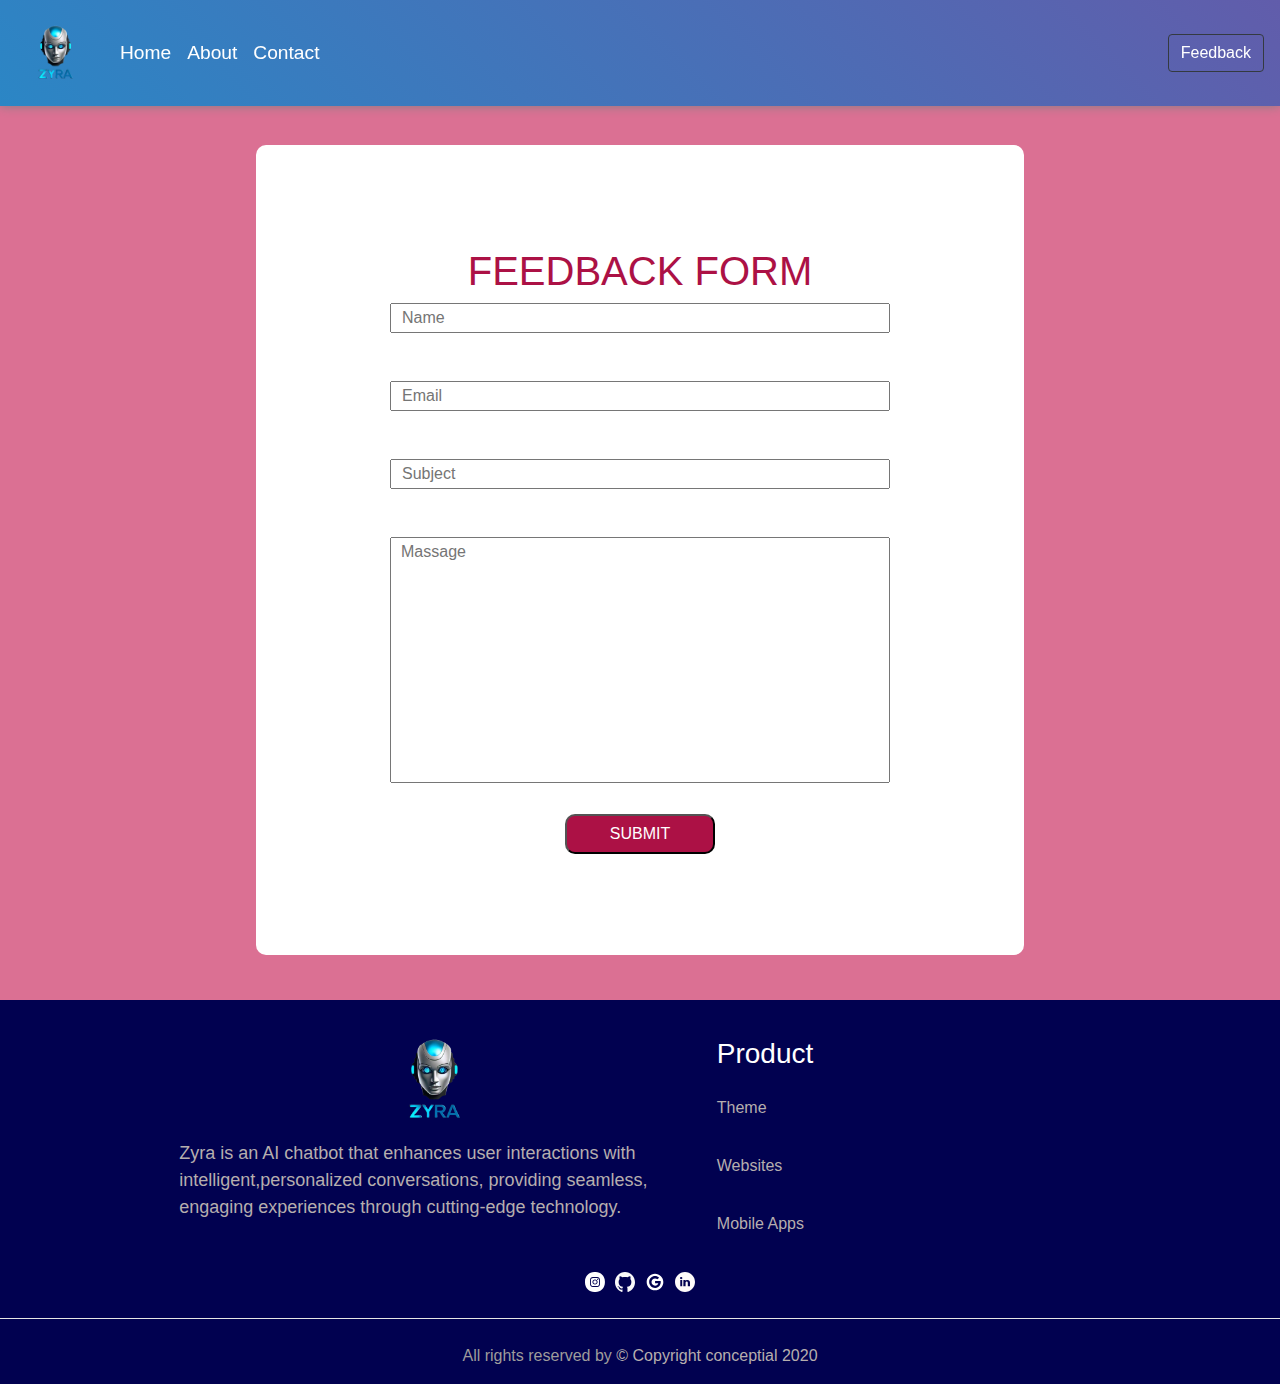
<file: Pages/feedback.html>
<!DOCTYPE html>
<html lang="en">
<head>
    <meta charset="UTF-8">
    <meta name="viewport" content="width=device-width, initial-scale=1.0">
    <link href="https://stackpath.bootstrapcdn.com/bootstrap/4.5.2/css/bootstrap.min.css" rel="stylesheet">
    <title>Document</title>
    <link rel="stylesheet" href="/asset/css/feedback.css">
    <link rel="stylesheet" href="/asset/css/styles.css">
    <link rel="stylesheet" href="/asset/css/footer.css">

</head>
<body>
  <header class="main-body"> 
    <nav class="navbar navbar-expand-lg navbar-light bg-light head">
      <a class="navbar-brand a-main" href="#"><img src="/asset/images/img8.png" alt=""></a>
      <button class="navbar-toggler" type="button" data-toggle="collapse" data-target="#navbarSupportedContent" aria-controls="navbarSupportedContent" aria-expanded="false" aria-label="Toggle navigation">
        <span class="navbar-toggler-icon"></span>
      </button>
    
      <div class="collapse navbar-collapse" id="navbarSupportedContent">
        <ul class="navbar-nav mr-auto">
          <li class="nav-item active">
            <a class="nav-link" href="/index.html">Home <span class="sr-only">(current)</span></a>
          </li>
          <li class="nav-item">
            <a class="nav-link" href="/Pages/about.html">About</a>
          </li>
          <li class="nav-item">
            <a class="nav-link" href="/Pages/contact.html">Contact</a>
          </li>
        </ul>
        <form class="form-inline my-2 my-lg-0">
          <button class="btn btn-outline-dark my-2 my-sm-0" type="submit"><a href="/Pages/feedback.html" style="text-decoration: none;">Feedback</a></button>
       </form>
      </div>
  </nav>
  </header>


<section class="anfar">
    <div class="main">
        <div class="box">
            <div class="form">
                
                <div class="bar2">
                    <form>
                        <h1>FEEDBACK  FORM</h1>
                        <input class="text" type="text" placeholder="Name"><br><br><br>
                        <input class="text" type="text" placeholder="Email"><br><br><br>
                        <input class="text" type="text" placeholder="Subject"><br><br><br>
                        <textarea name="massage" id="massage" rows="10" placeholder="Massage"></textarea><br><br>
                        <button>SUBMIT</button>
                    </form>
                </div>
            </div>
        </div>
    </div>
</section>
    

<footer>
  <div class="main-nihala">
    <div class="up">
      <div class="a">
        <a href="#"><img src="/asset/images/img8.png" alt=""></a>
        <p class="para">Zyra is an AI chatbot that enhances user interactions with intelligent,personalized conversations, providing seamless, engaging experiences through cutting-edge technology.</p>
        <p class="para"></p>
        <p class="para"></p>      
      </div>
      <div class="b">
        <h3>Product</h3>
        <p><a href="/Pages/product.html">Theme</a></p>
        <p><a href="/Pages/product.html">Websites</a></p>
        <p><a href="/Pages/product.html">Mobile Apps</a></p>
      </div>
    </div>
    <div class="d">
        <a href="#"><img src="/asset/images/instagram-f-svgrepo-com.svg" alt=""></a>
        <a href="#"><img src="/asset/images/github-142-svgrepo-com.svg" alt=""></a>
        <a href="#"><img src="/asset/images/google-alt-svgrepo-com.svg" alt=""></a>
        <a href="#"><img src="/asset/images/linkedin-round-svgrepo-com.svg" alt=""></a>
  </div>
  <div class="pad"></div>
  <hr style="margin: 0;">
  <div class="pad"></div>

  <div class="copy"> 
    <p>All rights reserved by <a href="#">© Copyright conceptial 2020</a></p>
  </div>
</div>
</footer>
  <script src="https://code.jquery.com/jquery-3.5.1.slim.min.js"></script>
<script src="https://cdn.jsdelivr.net/npm/@popperjs/core@2.9.3/dist/umd/popper.min.js"></script>
<script src="https://stackpath.bootstrapcdn.com/bootstrap/4.5.2/js/bootstrap.min.js"></script>
</body>
</html>
</file>
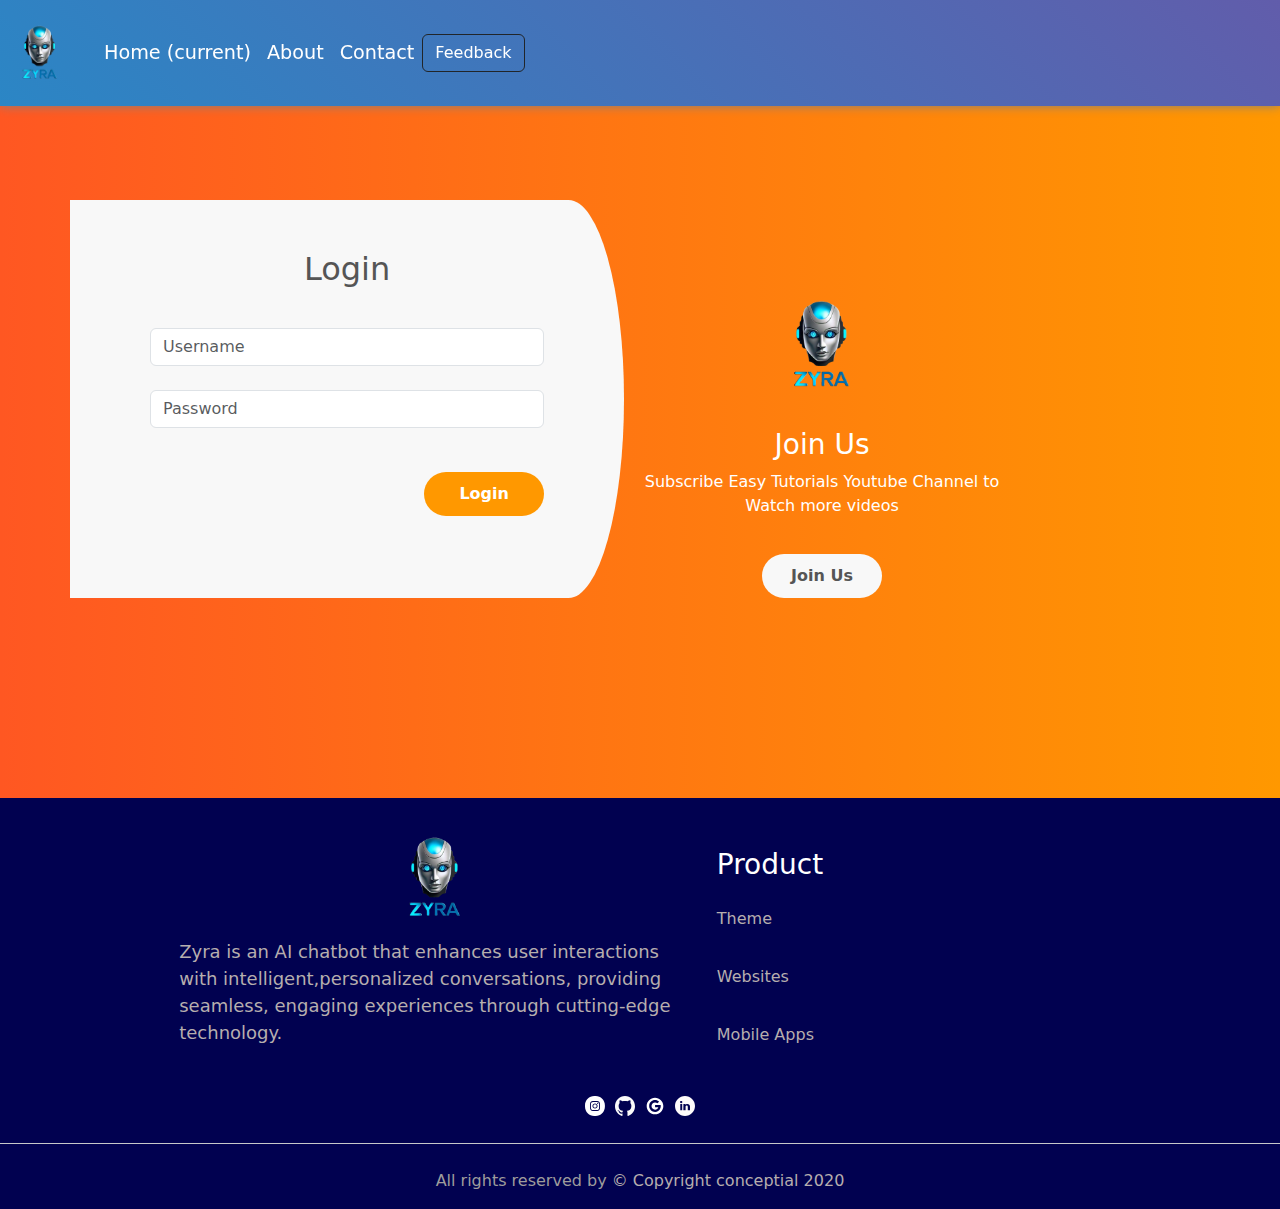
<file: Pages/login.html>
<!DOCTYPE html>
<html lang="en">
<head>
    <meta charset="UTF-8">
    <meta name="viewport" content="width=device-width, initial-scale=1.0">
    <title>Login</title>
    <link href="https://cdn.jsdelivr.net/npm/bootstrap@5.3.3/dist/css/bootstrap.min.css" rel="stylesheet" integrity="sha384-QWTKZyjpPEjISv5WaRU9OFeRpok6YctnYmDr5pNlyT2bRjXh0JMhjY6hW+ALEwIH" crossorigin="anonymous">
    <link rel="stylesheet" href="/asset/css/login.css">
    <link rel="stylesheet" href="/asset/css/footer.css">
    <link rel="stylesheet" href="/asset/css/styles.css">

</head>
<body>
  <header class="main-body"> 
    <nav class="navbar navbar-expand-lg navbar-light bg-light head">
      <a class="navbar-brand a-main" href="#"><img src="/asset/images/img8.png" alt=""></a>
      <button class="navbar-toggler" type="button" data-toggle="collapse" data-target="#navbarSupportedContent" aria-controls="navbarSupportedContent" aria-expanded="false" aria-label="Toggle navigation">
        <span class="navbar-toggler-icon"></span>
      </button>
    
      <div class="collapse navbar-collapse" id="navbarSupportedContent">
        <ul class="navbar-nav mr-auto">
          <li class="nav-item active">
            <a class="nav-link" href="/index.html">Home <span class="sr-only">(current)</span></a>
          </li>
          <li class="nav-item">
            <a class="nav-link" href="/Pages/about.html">About</a>
          </li>
          <li class="nav-item">
            <a class="nav-link" href="/Pages/contact.html">Contact</a>
          </li>
        </ul>
        <form class="form-inline my-2 my-lg-0">
          <button class="btn btn-outline-dark my-2 my-sm-0" type="submit"><a href="/Pages/feedback.html" style="text-decoration: none;">Feedback</a></button>
       </form>
      </div>
  </nav>
  </header>   
<section class="fidha-main">
    <div class="container">
        <div class="row">
            <div class="col-md-10 offset=md-1">
                <div class="row">
                   
                    <div class="col-md-7 register-right ">
                         <h2>Login</h2>
                         <div class="register-form">
                            <div class="form-group">
                                <input type="text" class="form-control" placeholder="Username">
                            </div>
                            <br>
                            <div class="form-group">
                                <input type="password" class="form-control" placeholder="Password">
                            </div>
                            <br>
                             <button type="button" class="btn btn-primary">Login</button>
                         </div>
                    </div>
                    <div class="col-md-5 register-left">
                        <img src="/asset/images/img8.png" alt="">
                        <h3>Join Us</h3>
                        <p>Subscribe Easy Tutorials Youtube Channel to Watch more videos</p>
                        <button type="button" class="btn btn-primary">Join Us</button>
                    </div>
                </div>
            </div>
        </div>
    </div>
</section>

<footer>
  <div class="main-nihala">
    <div class="up">
      <div class="a">
        <a href="#"><img src="/asset/images/img8.png" alt=""></a>
        <p class="para">Zyra is an AI chatbot that enhances user interactions with intelligent,personalized conversations, providing seamless, engaging experiences through cutting-edge technology.</p>
        <p class="para"></p>
        <p class="para"></p>      
      </div>
      <div class="b">
        <h3>Product</h3>
        <p><a href="/Pages/product.html">Theme</a></p>
        <p><a href="/Pages/product.html">Websites</a></p>
        <p><a href="/Pages/product.html">Mobile Apps</a></p>
      </div>
    </div>
    <div class="d">
        <a href="#"><img src="/asset/images/instagram-f-svgrepo-com.svg" alt=""></a>
        <a href="#"><img src="/asset/images/github-142-svgrepo-com.svg" alt=""></a>
        <a href="#"><img src="/asset/images/google-alt-svgrepo-com.svg" alt=""></a>
        <a href="#"><img src="/asset/images/linkedin-round-svgrepo-com.svg" alt=""></a>
  </div>
  <div class="pad"></div>
  <hr style="margin: 0;">
  <div class="pad"></div>

  <div class="copy"> 
    <p>All rights reserved by <a href="#">© Copyright conceptial 2020</a></p>
  </div>
</div>
</footer>
</body>
</html>
</file>
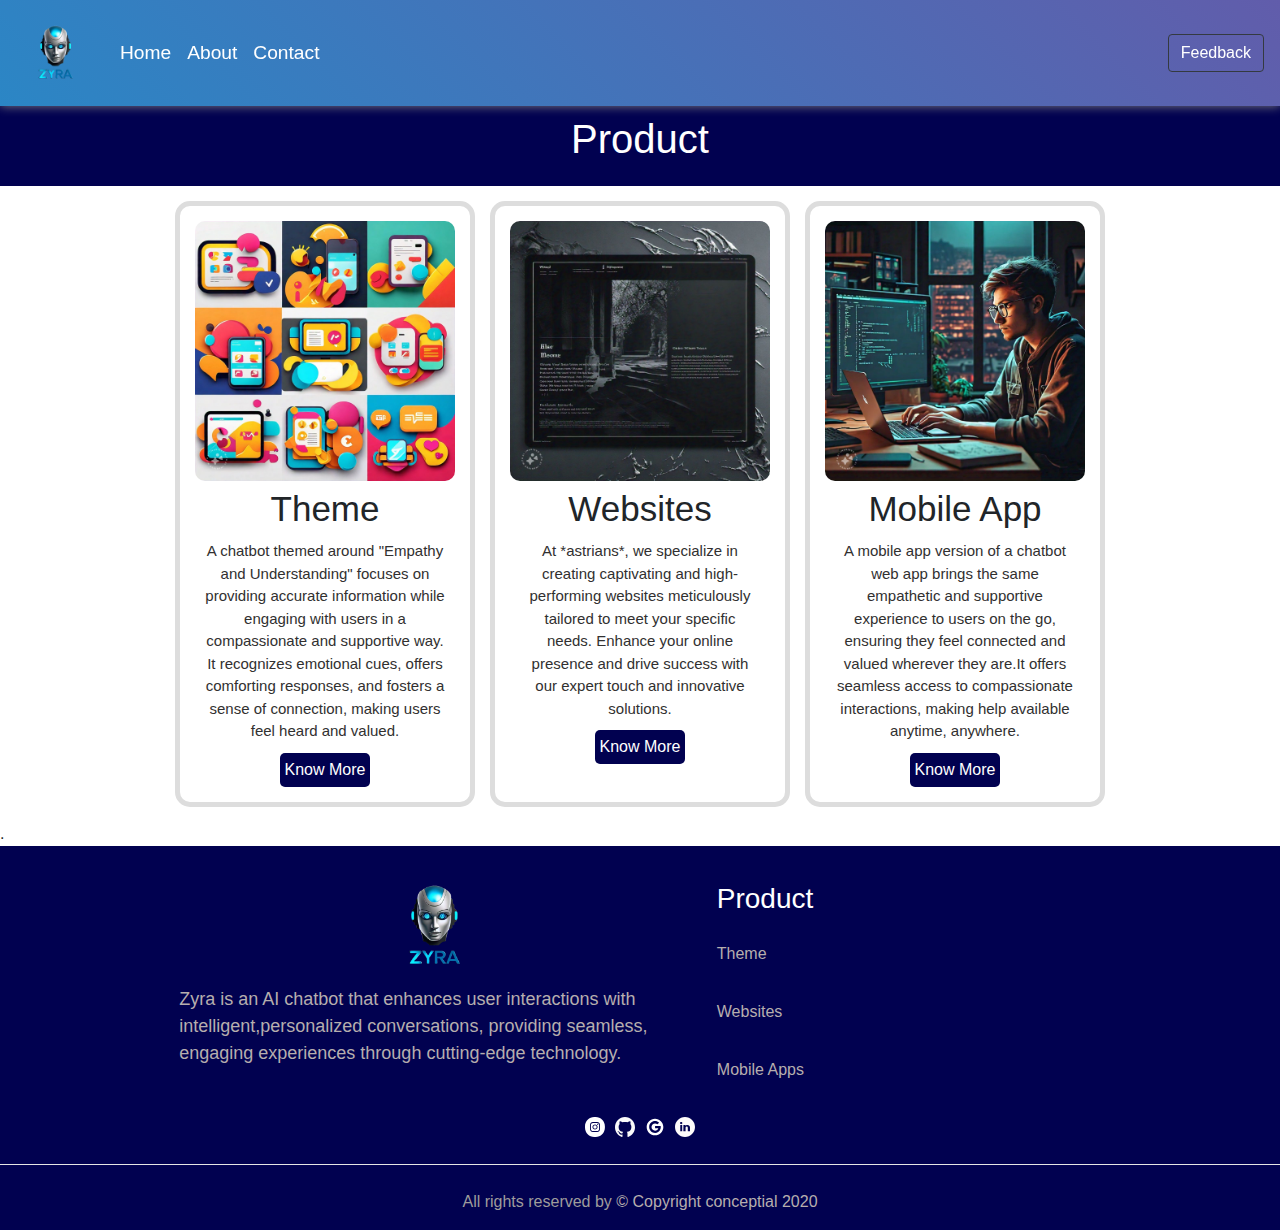
<file: Pages/product.html>
<!DOCTYPE html>
<html lang="en">
<head>
    <meta charset="UTF-8">
    <meta name="viewport" content="width=device-width">
    <link href="https://stackpath.bootstrapcdn.com/bootstrap/4.5.2/css/bootstrap.min.css" rel="stylesheet">

    <title>Food Booking</title>
    <link rel="stylesheet" href="/asset/css/product.css">
    <link rel="stylesheet" href="/asset/css/styles.css">
    <link rel="stylesheet" href="/asset/css/footer.css">

    <style>
        * {
    margin: 0;
    padding: 0;
    box-sizing: border-box;
}

.main {
    background-color: rgb(1, 1, 80);
    color: #fff;
    text-align: center;
    padding: 15px;
    margin-top: 100px;
}

.menu {
    display: flex;
    flex-wrap: wrap;
    justify-content: center;
    padding: 15px;
    gap: 15px;
}

.menu-item {
    border: 5px solid #ddd;
    border-radius: 15px;
    overflow: hidden;
    width: 300px;
    text-align: center;
    padding: 15px;
}

.menu-item img {
    width: 100%;
    border-radius: 10px;
}

.menu-item h2 {
    margin: 7px;
    font-size: 35px;
    font-family: 'Gill Sans', 'Gill Sans MT', Calibri, 'Trebuchet MS', sans-serif;
}

.menu-item p {
    font-size: 15px;
    margin: 10px;
    color: rgb(49, 48, 48);
}



button {
    background-color: rgb(1, 1, 80);
    border: none;
    color: #fff;
    padding:5px;
    border-radius: 5px;
    cursor: pointer;
}

@media (width < 750px) {
    .menu {
        flex-direction: column;
        align-items: center;
    }

    .menu-item {
        width: 100%;
    }
}
@media (width>425px) and (width< 1000px) {
    .menu-item3{
        width: 70%;
    }
}

    </style>

</head>
<body>

    <header class="main-body"> 
        <nav class="navbar navbar-expand-lg navbar-light bg-light head">
          <a class="navbar-brand a-main" href="#"><img src="/asset/images/img8.png" alt=""></a>
          <button class="navbar-toggler" type="button" data-toggle="collapse" data-target="#navbarSupportedContent" aria-controls="navbarSupportedContent" aria-expanded="false" aria-label="Toggle navigation">
            <span class="navbar-toggler-icon"></span>
          </button>
        
          <div class="collapse navbar-collapse" id="navbarSupportedContent">
            <ul class="navbar-nav mr-auto">
              <li class="nav-item active">
                <a class="nav-link" href="/index.html">Home <span class="sr-only">(current)</span></a>
              </li>
              <li class="nav-item">
                <a class="nav-link" href="/Pages/about.html">About</a>
              </li>
              <li class="nav-item">
                <a class="nav-link" href="/Pages/contact.html">Contact</a>
              </li>
            </ul>
            <form class="form-inline my-2 my-lg-0">
              <button class="btn btn-outline-dark my-2 my-sm-0" type="submit"><a href="/Pages/feedback.html" style="text-decoration: none;">Feedback</a></button>
           </form>
          </div>
      </nav>
      </header>
<section>
    <div class="main">
        <h1>Product</h1>
    </div>
    <div class="menu">
        <div class="menu-item">
            <img src="/asset/images/pic1.jpg" alt="">
            <h2>Theme</h2>
            <p>A chatbot themed around "Empathy and Understanding" focuses on providing accurate information while engaging with users in a compassionate and supportive way. It recognizes emotional cues, offers comforting responses, and fosters a sense of connection, making users feel heard and valued.
            </p>
           
            <button>Know More</button>
        </div>
        <div class="menu-item">
            <img src="/asset/images/pic2.jpg" alt="">
            <h2>Websites</h2>
            <p>At *astrians*, we specialize in creating captivating and high-performing websites meticulously tailored to meet your specific needs. Enhance your online presence and drive success with our expert touch and innovative solutions.
            </p>
            
            <button>Know More</button>
        </div>
        <div class="menu-item menu-item3">
            <img src="/asset/images/pic3.jpg" alt="">
            <h2>Mobile App</h2>
            <p>A mobile app version of a chatbot web app brings the same empathetic and supportive experience to users on the go, ensuring they feel connected and valued wherever they are.It offers seamless access to compassionate interactions, making help available anytime, anywhere.</p>

            <button>Know More</button>
            
        </div>
    </div>
</section>.
<footer>
    <div class="main-nihala">
      <div class="up">
        <div class="a">
          <a href="#"><img src="/asset/images/img8.png" alt=""></a>
          <p class="para">Zyra is an AI chatbot that enhances user interactions with intelligent,personalized conversations, providing seamless, engaging experiences through cutting-edge technology.</p>
          <p class="para"></p>
          <p class="para"></p>      
        </div>
        <div class="b">
          <h3>Product</h3>
          <p><a href="/Pages/product.html">Theme</a></p>
          <p><a href="/Pages/product.html">Websites</a></p>
          <p><a href="/Pages/product.html">Mobile Apps</a></p>
        </div>
      </div>
      <div class="d">
          <a href="#"><img src="/asset/images/instagram-f-svgrepo-com.svg" alt=""></a>
          <a href="#"><img src="/asset/images/github-142-svgrepo-com.svg" alt=""></a>
          <a href="#"><img src="/asset/images/google-alt-svgrepo-com.svg" alt=""></a>
          <a href="#"><img src="/asset/images/linkedin-round-svgrepo-com.svg" alt=""></a>
    </div>
    <div class="pad"></div>
    <hr style="margin: 0;">
    <div class="pad"></div>
  
    <div class="copy"> 
      <p>All rights reserved by <a href="#">© Copyright conceptial 2020</a></p>
    </div>
  </div>
  </footer>
<script src="https://code.jquery.com/jquery-3.5.1.slim.min.js"></script>
<script src="https://cdn.jsdelivr.net/npm/@popperjs/core@2.9.3/dist/umd/popper.min.js"></script>
<script src="https://stackpath.bootstrapcdn.com/bootstrap/4.5.2/js/bootstrap.min.js"></script>
</body>
</html>
</file>
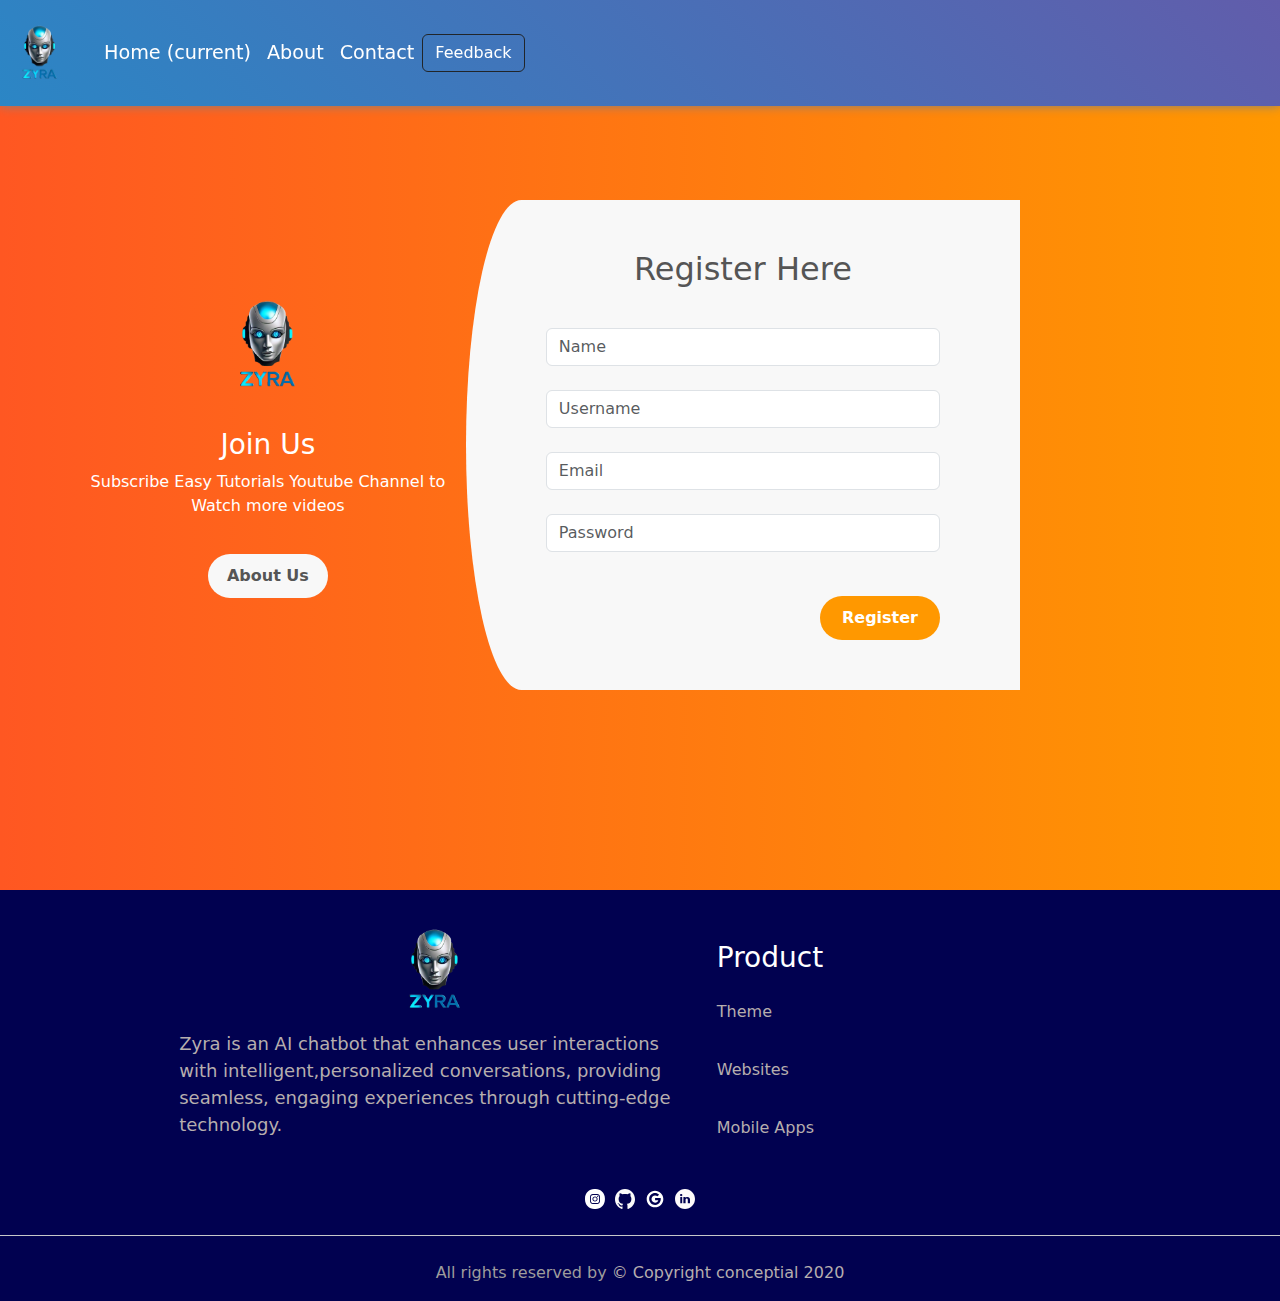
<file: Pages/registration.html>
<!DOCTYPE html>
<html lang="en">
<head>
    <meta charset="UTF-8">
    <meta name="viewport" content="width=device-width, initial-scale=1.0">
    <title>Registration page</title>
    <link href="https://cdn.jsdelivr.net/npm/bootstrap@5.3.3/dist/css/bootstrap.min.css" rel="stylesheet" integrity="sha384-QWTKZyjpPEjISv5WaRU9OFeRpok6YctnYmDr5pNlyT2bRjXh0JMhjY6hW+ALEwIH" crossorigin="anonymous">
    <link rel="stylesheet" href="/asset/css/registration.css">
    <link rel="stylesheet" href="/asset/css/footer.css">
    <link rel="stylesheet" href="/asset/css/styles.css">

</head>

<body>

  <header class="main-body"> 
    <nav class="navbar navbar-expand-lg navbar-light bg-light head">
      <a class="navbar-brand a-main" href="#"><img src="/asset/images/img8.png" alt=""></a>
      <button class="navbar-toggler" type="button" data-toggle="collapse" data-target="#navbarSupportedContent" aria-controls="navbarSupportedContent" aria-expanded="false" aria-label="Toggle navigation">
        <span class="navbar-toggler-icon"></span>
      </button>
    
      <div class="collapse navbar-collapse" id="navbarSupportedContent">
        <ul class="navbar-nav mr-auto">
          <li class="nav-item active">
            <a class="nav-link" href="/index.html">Home <span class="sr-only">(current)</span></a>
          </li>
          <li class="nav-item">
            <a class="nav-link" href="/Pages/about.html">About</a>
          </li>
          <li class="nav-item">
            <a class="nav-link" href="/Pages/contact.html">Contact</a>
          </li>
        </ul>
        <form class="form-inline my-2 my-lg-0">
          <button class="btn btn-outline-dark my-2 my-sm-0" type="submit"><a href="/Pages/feedback.html" style="text-decoration: none;">Feedback</a></button>
       </form>
      </div>
  </nav>
  </header>



<section class="fidha-main2">
    <div class="container">
        <div class="row">
            <div class="col-md-10 offset=md-1">
                <div class="row">
                    <div class="col-md-5 register-left">
                        <img src="/asset/images/img8.png" alt="">
                        <h3>Join Us</h3>
                        <p>Subscribe Easy Tutorials Youtube Channel to Watch more videos</p>
                        <button type="button" class="btn btn-primary">About Us</button>
                    </div>
                    <div class="col-md-7 register-right ">
                         <h2>Register Here</h2>
                         <div class="register-form">
                            <div class="form-group">
                                <input type="text" class="form-control" placeholder="Name">
                            </div>
                            <br>
                            <div class="form-group">
                                <input type="text" class="form-control" placeholder="Username">
                            </div>
                            <br>
                            <div class="form-group">
                                <input type="email" class="form-control" placeholder="Email">
                            </div>
                            <br>
                            <div class="form-group">
                                <input type="password" class="form-control" placeholder="Password">
                            </div>
                            <br>
                             <button type="button" class="btn btn-primary">Register</button>
                         </div>
                    </div>
                </div>
            </div>
        </div>
    </div>
</section>
<footer>
  <div class="main-nihala">
    <div class="up">
      <div class="a">
        <a href="#"><img src="/asset/images/img8.png" alt=""></a>
        <p class="para">Zyra is an AI chatbot that enhances user interactions with intelligent,personalized conversations, providing seamless, engaging experiences through cutting-edge technology.</p>
        <p class="para"></p>
        <p class="para"></p>      
      </div>
      <div class="b">
        <h3>Product</h3>
        <p><a href="/Pages/product.html">Theme</a></p>
        <p><a href="/Pages/product.html">Websites</a></p>
        <p><a href="/Pages/product.html">Mobile Apps</a></p>
      </div>
    </div>
    <div class="d">
        <a href="#"><img src="/asset/images/instagram-f-svgrepo-com.svg" alt=""></a>
        <a href="#"><img src="/asset/images/github-142-svgrepo-com.svg" alt=""></a>
        <a href="#"><img src="/asset/images/google-alt-svgrepo-com.svg" alt=""></a>
        <a href="#"><img src="/asset/images/linkedin-round-svgrepo-com.svg" alt=""></a>
  </div>
  <div class="pad"></div>
  <hr style="margin: 0;">
  <div class="pad"></div>

  <div class="copy"> 
    <p>All rights reserved by <a href="#">© Copyright conceptial 2020</a></p>
  </div>
</div>
</footer>
</body>
</html>
</file>
<file: asset/css/styles.css>
*{
    margin: 0;
    box-sizing: border-box;
}

.head img{
    height:80px !important;
}
.head{
    position:fixed;
    top: 0;
    right: 0;
    left: 0;
    z-index: 100;
    font-size: 120%;
    background-image: linear-gradient(225deg, #b43cff 0%, #784BA0 50%, #2B86C5 100%);
    box-shadow: 0px 0px 10px gray;
	animation: back 15s ease infinite;
    background-size: 300%;
}

.head a{
    color: #ffffff !important;
}

.section1{
    display: flex;
    height: 100vh;
    width: 100%;
    color: black;
    flex-direction: column;
    align-items: center;
    justify-content: center;
    background-color: #FF3CAC;
    background-image: linear-gradient(225deg, #b43cff 0%, #784BA0 50%, #2B86C5 100%);
    background-size: 200%;
	animation: back 15s ease infinite;
}
.section1 img{
    height: 300px !important;
}
.section1 span{
    color: #238fdb;
    text-shadow: 0px 10px 10px black;
}
#astro{
    font-size: 27px;
}
@media (width>425px) and (width< 850px) {
    .section1 h1{
        font-size:x-large;
    }
    .section1 h3{
        font-size:large;
    }
    .section1 span{
        font-size:x-large;
    }
    #astro{
        font-size:large;
    }
}
@media (width< 480px) {
    .section1{
        justify-content: flex-start;
        align-items: flex-start;
    }
    .section1 h1{
        font-size:x-large;
    }
    .section1 h3{
        font-size:large;
    }
    .section1 span{
        font-size:x-large;
    }
    #astro{
        font-size:large;
    }
}
@keyframes back{
	0% {
		background-position: 0% 50%;
	}
	50% {
		background-position: 100% 50%;
	}
	100% {
		background-position: 0% 50%;
	}
}

.section2{
    height: 1000px;
    display: flex;
    margin-top: 100px;
    align-items: center;
    flex-direction: column;
    justify-content: center;
    padding-bottom: 100px;
    color: black;
    background-image: linear-gradient(225deg, #b43cff 0%, #784BA0 50%, #2B86C5 100%);
    background-size: 300%;
	animation: back 15s ease infinite;
}
.box-main{
    padding: 1%;
    width: 70%;
    border: 5px solid black;
    background-color: rgba(0, 255, 255, 0);
    display: flex;
    flex-direction: column;
    justify-content: center;
    border-top-right-radius: 10%;
    border-bottom-left-radius: 10%;
}
.massage-box{
    width:100%;
    display: flex;
    justify-content: center;
    align-items: end;
    margin-bottom: 2%;
}
.form2 #massage{
    width: 700px;
}
.form2 textarea {
    overflow: hidden; /* Hides both horizontal and vertical scrollbars */
}

.form{
    display: flex;
    align-items: center;
}
@media (width<1180px) and (width>875px) {
    .form2 #massage{
        width: 500px; 
    }
}
@media (width<875px) and (width>670px) {
    .form2 #massage{
        width: 370px; 
    }
}
@media (width<670px) and (width>610px) {
    .form2 #massage{
        width: 270px; 
    }
}
@media (width<420px) and (width>350px) {
    .form2 #massage{
        width: 200px; 
    }
}
@media (width<350px) {
    .form2 #massage{
        width: 100px; 
    }
}

.chat li{
    width: max-content;
    background-color: #ffffff;
    border: 1px solid black;
    margin: 3%;
    border-radius: 10px;
    padding: 1%;
    list-style-type: none;
}

.section1 .btn {
    font-size: 1.2rem;
    margin-top: 30px;
    padding: 1rem 2.5rem;
    border: none;
    outline: none;
    border-radius: 0.4rem;
    cursor: pointer;
    text-transform: uppercase;
    background-color: rgb(14, 14, 26);
    color: rgb(234, 234, 234);
    font-weight: 700;
    transition: 0.6s;
    box-shadow: 0px 0px 60px #1f4c65;
    -webkit-box-reflect: below 10px linear-gradient(to bottom, rgba(0,0,0,0.0), rgba(0,0,0,0.4));
}
.section1 .btn:active {
    scale: 0.92;
}
.section1 .btn:hover {
    background: rgb(2,29,78);
    background: linear-gradient(270deg, rgba(2, 29, 78, 0.681) 0%, rgba(31, 215, 232, 0.873) 60%);
    color: rgb(4, 4, 38);
}
.logo11{
    display: flex;
    flex-direction: column;
    justify-content: center;
    align-items: center;
}
.logo11 img{
    height: 190px;
}
.logo12 img{
    height: 100px;
    margin-bottom: 50px;
}
</file>
<file: asset/css/footer.css>
*{
    margin: 0;
    box-sizing: border-box;
}
.main-nihala{
    height: 130%;
    width: 100vw;
}
.up{
    height: 40%;
    padding-top: 20px;
    width: 100%;
    background-color: rgb(1, 1, 80);
   display: flex;
   justify-content: center;
   align-items: center;
}
@media (width < 830px){
    .up{
        flex-direction: column;
        align-content: center;
        justify-content: flex-start;
        height: 100%;
        
    }
    .a{
        width: 100%;
        font-size:large;
        
    }
    .a p{
        font-size:16px;
    }
    .b{
        width: 100%;
        height: 100%;
        margin-bottom: auto;
        background-color:  rgb(1, 1, 80);
    }
    .b p{
        font-size: x-large;
    }
    .b h3{
        font-size: xx-large;
    }
}

@media (width < 710px){
    .a p{
        font-size: large;
    }
}
@media (width < 460px){
    .a{
        font-size: large;
        justify-content: start;
        align-items:start;
    }
}
.up img{
    height: 120px;
}
.d img{
    height: 20px;
}
.main-nihala a{
    color: rgb(182, 174, 174);
    text-decoration-line: none;
}
.a{
    height: 100%;
    width: 40%;
    display: flex;
    flex-direction: column;
    justify-content: center;
    align-items: center;
    margin-right: 2%;
   
}
.b{
    height: 60%;
    width: 30%;
    display: flex;
    flex-direction: column;
    justify-content: space-evenly;
    gap: 18px;
    justify-content: center;
   
}
.d{
    height: 10%;
    width: 100%;
    display: flex;
    align-items: center;
    justify-content: center;
    background-color: rgb(1, 1, 80);
    gap: 10px;
}

.pad{
    height: 25px;
    background-color:rgb(1, 1, 80) ;
}
.b h3{
    color: white;
}
.para{
    color: rgb(182, 174, 174);
    font-size:large;
}
.copy{
    background-color: rgb(1, 1, 80);
    display: flex;
    justify-content: center;
    align-items: center;
    color: rgb(158, 156, 156);
    height: 10%;
}
</file>
<file: assest/css/contact.css>
*{
    margin: 0;
    box-sizing: border-box;
}
.main{
    height: 100vh;
    width: 100vw;
    
}

.page{
    height: 100%;
    width: 100%;
    background-color: rgb(0, 42, 96);
    text-align: center;
    color: white;    
    padding-top: 50px;
    display: flex;
    flex-direction: column;
    justify-content: space-evenly;
}

.types{
    height: 50%;
    width: 100%;
    /* background-color: red; */
}

.contacts{
    list-style-type: none;
    display: flex;
    justify-content: center;
    padding-top: 30px;
    gap: 30px;
}

.item2{
    padding-left: 50px;
}

.social{
    list-style-type: none;
    display: flex;
    justify-content: center;
    
    padding-top: 10px;
    padding-right: 30px;
}

@media all and (max-width:500px)
{

    .item1{
        height: 10px !important;
        width: 10px !important;
    }
    .contacts{
        font-size: 10px;
    }
    .item2{
        padding-left: 90px;
    }

}
@media all and (max-width:300px)
{

    .item1{
        height: 8px !important;
        width: 8px !important;
    }
    .contacts{
        font-size: 8px;
    }
    .item2{
        padding-left: 120px;
    }
    .social{
        height: 20px !important;
        width: 20px !important;
    }

}
</file>
<file: assest/css/feedback.css>
body{
    margin: 0;
}
.main{
    width: 100vw;
    height: 100vh;
    background-color: lightgray;
    display: flex;
    align-items: center;
    justify-content: center;
    
}
.box{
    width: 100%;
    height: 100%;
    background-color: palevioletred;
    display: flex;
    align-items: center;
    justify-content: center;
}
.form{
    width: 60%;
    height: 90%;
    background-color: white;
    border-radius: 10px;
}
.bar1{
    width: 100%;
    height: 25%;
    display: flex;
    align-items: center;
    justify-content: center;
    font-family: 'Franklin Gothic Medium', 'Arial Narrow', Arial, sans-serif;
    color: rgb(172, 17, 69);
}

.bar2{
    width: 100%;
    height: 75%;
   
    display: flex;
    align-items: center;
    justify-content: center;
   
}
.text{
    width: 500px;
   height: 30px;
   padding-left: 10px;
  
}
textarea {
    resize: none;
    overflow: hidden; 
}
#massage{
    width: 500px;
    padding-left: 10px;
}
.bar2 button{
    width: 150px;
    height: 40px;
    background-color:  rgb(172, 17, 69);
    color: white;
    margin-left: 175px;
    border-radius: 10px;
}
button:hover{
    background-color: palevioletred;
}
@media all and (max-width: 660px){
    .form{
        width: 70%;
    }
    .bar1{
        font-size: 10px;
    }
    .text{
        width: 250px;
        /* background-color: blue; */
    }
    #massage{
        width: 250px;
        /* background-color: blueviolet; */
    }
    button{
        margin-left: 70px;
    }

}
@media all and (width > 660px) and (width < 900px){
    .form{
        width: 70%;
    }
    .bar1{
        font-size: 10px;
    }
    .text{
        width: 350px;
        /* background-color: blue; */
    }
    #massage{
        width: 350px;
        /* background-color: blueviolet; */
    }
    button{
        margin-left: 70px;
    }

}
@media all and (max-width: 400px){
    .form{
        width: 70%;
    }
    .bar1{
        font-size: 10px;
    }
    .text{
        width: 200px;
        /* background-color: blue; */
    }
    #massage{
        width: 200px;
        /* background-color: blueviolet; */
    }
    button{
        margin-left: 70px;
    }

}
</file>
<file: assest/css/footer.css>
*{
    margin: 0;
    box-sizing: border-box;
}
.main{
    height: 100vh;
    width: 100vw;
}
.up{
    height: 40%;
    width: 100%;
    background-color: rgb(1, 1, 80);
   display: flex;
   justify-content: center;
   align-items: center;
}
@media (width < 830px){
    .up{
        flex-direction: column;
        align-content: center;
        justify-content: flex-start;
        height: 100%;
        
    }
    .a{
        width: 100%;
        font-size:large;
        
    }
    .a p{
        font-size:16px;
    }
    .b{
        width: 100%;
        height: 100%;
        margin-bottom: auto;
        background-color:  rgb(1, 1, 80);
    }
    .b p{
        font-size: x-large;
    }
    .b h3{
        font-size: xx-large;
    }
}

@media (width < 710px){
    .a p{
        font-size: large;
    }
}
@media (width < 460px){
    .a{
        font-size: large;
        justify-content: start;
        align-items:start;
    }
}
.up img{
    height: 120px;
}
.d img{
    height: 20px;
}
a{
    color: rgb(182, 174, 174);
    text-decoration-line: none;
}
.a{
    height: 100%;
    width: 40%;
    display: flex;
    flex-direction: column;
    justify-content: center;
    align-items: center;
    margin-right: 2%;
   
}
.b{
    height: 60%;
    width: 30%;
    display: flex;
    flex-direction: column;
    justify-content: space-evenly;
    gap: 18px;
    justify-content: center;
   
}
.d{
    height: 10%;
    width: 100%;
    display: flex;
    align-items: center;
    justify-content: center;
    background-color: rgb(1, 1, 80);

    gap: 10px;
}
h3{
    color: white;
}
.para{
    color: rgb(182, 174, 174);
    font-size:large;
}
.copy{
    background-color: rgb(1, 1, 80);
    display: flex;
    justify-content: center;
    align-items: center;
    color: rgb(158, 156, 156);
    height: 10%;
}
</file>
<file: asset/css/contact.css>
*{
    margin: 0;
    box-sizing: border-box;
}
.abhi{
    margin-top: 100px;
}
.main{
    height: 100vh;
    width: 100vw;
    
}
.page{
    height: 100%;
    width: 100%;
    background-color: rgb(0, 42, 96);
    text-align: center;
    color: white;    
    padding-top: 50px;
    display: flex;
    flex-direction: column;
    justify-content: space-evenly;
}

.types{
    height: 50%;
    width: 100%;
    /* background-color: red; */
}

.contacts{
    list-style-type: none;
    display: flex;
    justify-content: center;
    padding-top: 30px;
    gap: 30px;
}

.item2{
    padding-left: 50px;
}

.social{
    list-style-type: none;
    display: flex;
    justify-content: center;
    
    padding-top: 10px;
    padding-right: 30px;
}

@media all and (max-width:500px)
{

    .item1{
        height: 10px !important;
        width: 10px !important;
    }
    .contacts{
        font-size: 10px;
    }
    .item2{
        padding-left: 90px;
    }

}
@media all and (max-width:300px)
{

    .item1{
        height: 8px !important;
        width: 8px !important;
    }
    .contacts{
        font-size: 8px;
    }
    .item2{
        padding-left: 120px;
    }
    .social{
        height: 20px !important;
        width: 20px !important;
    }

}
</file>
<file: asset/css/feedback.css>
body{
    margin: 0;
}
.main{
    width: 100vw;
    height: 100vh;
    background-color: lightgray;
    display: flex;
    align-items: center;
    justify-content: center;
    
}
.anfar{
    padding-top: 100px;
}
.box{
    width: 100%;
    height: 100%;
    background-color: palevioletred;
    display: flex;
    align-items: center;
    justify-content: center;
}
.form{
    width: 60%;
    height: 90%;
    background-color: white;
    border-radius: 10px;
}
.bar2 h1{
    display: flex;
    align-items: center;
    flex-direction: column;
    justify-content: center;
    font-family: 'Franklin Gothic Medium', 'Arial Narrow', Arial, sans-serif;
    color: rgb(172, 17, 69);
}

.bar2{
    width: 100%;
    height: 75%;
   
    display: flex;
    align-items: center;
    justify-content: center;
   
}
.text{
    width: 500px;
   height: 30px;
   padding-left: 10px;
  
}
.bar2 textarea {
    resize: none;
    overflow: hidden; 
}
.bar2 #massage{
    width:500px;
    padding-left: 10px;
}
.bar2 button{
    width: 150px;
    height: 40px;
    background-color:  rgb(172, 17, 69);
    color: white;
    margin-left: 175px;
    border-radius: 10px;
}
.bar2 button:hover{
    background-color: palevioletred;
}
@media all and (max-width: 660px){
    .form{
        width: 70%;
    }
    .bar1{
        font-size: 10px;
    }
    .text{
        width: 250px;
        /* background-color: blue; */
    }
    .bar2 #massage{
        width: 250px;
        /* background-color: blueviolet; */
    }
    button{
        margin-left: 70px;
    }

}
@media all and (width > 660px) and (width < 900px){
    .form{
        width: 70%;
    }
    .bar1{
        font-size: 10px;
    }
    .text{
        width: 350px;
        /* background-color: blue; */
    }
    .bar2 #massage{
        width: 350px;
        /* background-color: blueviolet; */
    }
    button{
        margin-left: 70px;
    }

}
@media all and (max-width: 400px){
    .form{
        width: 70%;
    }
    .bar2 h1{
        font-size: 10px;
    }
    .text{
        width: 200px;
        /* background-color: blue; */
    }
    .bar2 #massage{
        width: 200px;
        /* background-color: blueviolet; */
    }
    button{
        margin-left: 70px;
    }

}
</file>
<file: asset/css/login.css>
.fidha-main{
    background-image: linear-gradient(to right, #ff5722, #ff9800);
    padding-top: 200px !important;
    padding-bottom: 200px !important;

}
.register-left{
    text-align: center;
    color: #fff;
    padding: 30px;
}
.register-left img{
    margin-top: 60px;
    margin-bottom: 18px;
    width: 130px;
    animation: mover 1s infinite alternate;
}
.register-left{
    padding: 20px 20px 0;
}
.register-left .btn-primary{
    border-radius: 1.5rem;
    border: none;
    width: 120px;
    background: #f8f8f8;
    font-weight: 600;
    color: #555;
    margin-top: 20px;
    padding: 10px;
}
.register-left .btn-primary:hover{
    background: #000;
}
.register-right{
    border: none;
    background: #f8f8f8;
    border-top-right-radius: 10% 50%;
    border-bottom-right-radius: 10% 50%;
    padding: 50px;
}
.register-right h2{
    text-align: center;
    margin-bottom: 10px;
    color: #555;
}
.register-form{
    padding: 30px;
}
.register-right .btn-primary{
    float: right;
    border-radius: 1.5rem;
    border: none;
    width: 120px;
    background: #ff9800;
    font-weight: 600;
    color: #fff;
    margin-top: 20px;
    padding: 10px;
}
.register-right .btn-primary:hover{
    background: #ff5722;
}
@keyframes mover{
    0%{
        transform: translateY(0);
    }
    100%{
        transform: translateY(-20px);
    }
}
</file>
<file: asset/css/product.css>
* {
    margin: 0;
    padding: 0;
    box-sizing: border-box;
}

.main {
    background-color: #f8b400;
    color: #fff;
    text-align: center;
    padding: 15px;
}

.menu {
    display: flex;
    flex-wrap: wrap;
    justify-content: center;
    padding: 15px;
    gap: 15px;
}

.menu-item {
    border: 5px solid #ddd;
    border-radius: 15px;
    overflow: hidden;
    width: 300px;
    text-align: center;
    padding: 15px;
}

.menu-item img {
    width: 100%;
    border-radius: 10px;
}

.menu-item h2 {
    margin: 7px;
    font-size: 35px;
    font-family: 'Gill Sans', 'Gill Sans MT', Calibri, 'Trebuchet MS', sans-serif;
}

.menu-item p {
    font-size: 20px;
    margin: 10px;
}

.price {
    font-size: 20px;
    color: #f8b400;
}

button {
    background-color: #f8b400;
    border: none;
    color: #fff;
    padding:5px;
    border-radius: 5px;
    cursor: pointer;
}

@media (width < 750px) {
    .menu {
        flex-direction: column;
        align-items: center;
    }

    .menu-item {
        width: 100%;
    }
}
@media (width>425px) and (width< 1000px) {
    .menu-item3{
        width: 70%;
    }
}
</file>
<file: asset/css/registration.css>
.fidha-main2{
    background-image: linear-gradient(to right, #ff5722, #ff9800);
    padding-top: 200px !important;
    padding-bottom: 200px !important;

}
.register-left{
    text-align: center;
    color: #fff;
    padding: 30px;
}
.register-left img{
    margin-top: 60px;
    margin-bottom: 18px;
    width: 130px;
    animation: mover 1s infinite alternate;
}
.register-left{
    padding: 20px 20px 0;
}
.register-left .btn-primary{
    border-radius: 1.5rem;
    border: none;
    width: 120px;
    background: #f8f8f8;
    font-weight: 600;
    color: #555;
    margin-top: 20px;
    padding: 10px;
}
.register-left .btn-primary:hover{
    background: #000;
}
.register-right{
    border: none;
    background: #f8f8f8;
    border-top-left-radius: 10% 50%;
    border-bottom-left-radius: 10% 50%;
    padding: 50px;
}
.register-right h2{
    text-align: center;
    margin-bottom: 10px;
    color: #555;
}
.register-form{
    padding: 30px;
}
.register-right .btn-primary{
    float: right;
    border-radius: 1.5rem;
    border: none;
    width: 120px;
    background: #ff9800;
    font-weight: 600;
    color: #fff;
    margin-top: 20px;
    padding: 10px;
}
.register-right .btn-primary:hover{
    background: #ff5722;
}
@keyframes mover{
    0%{
        transform: translateY(0);
    }
    100%{
        transform: translateY(-20px);
    }
}
</file>
